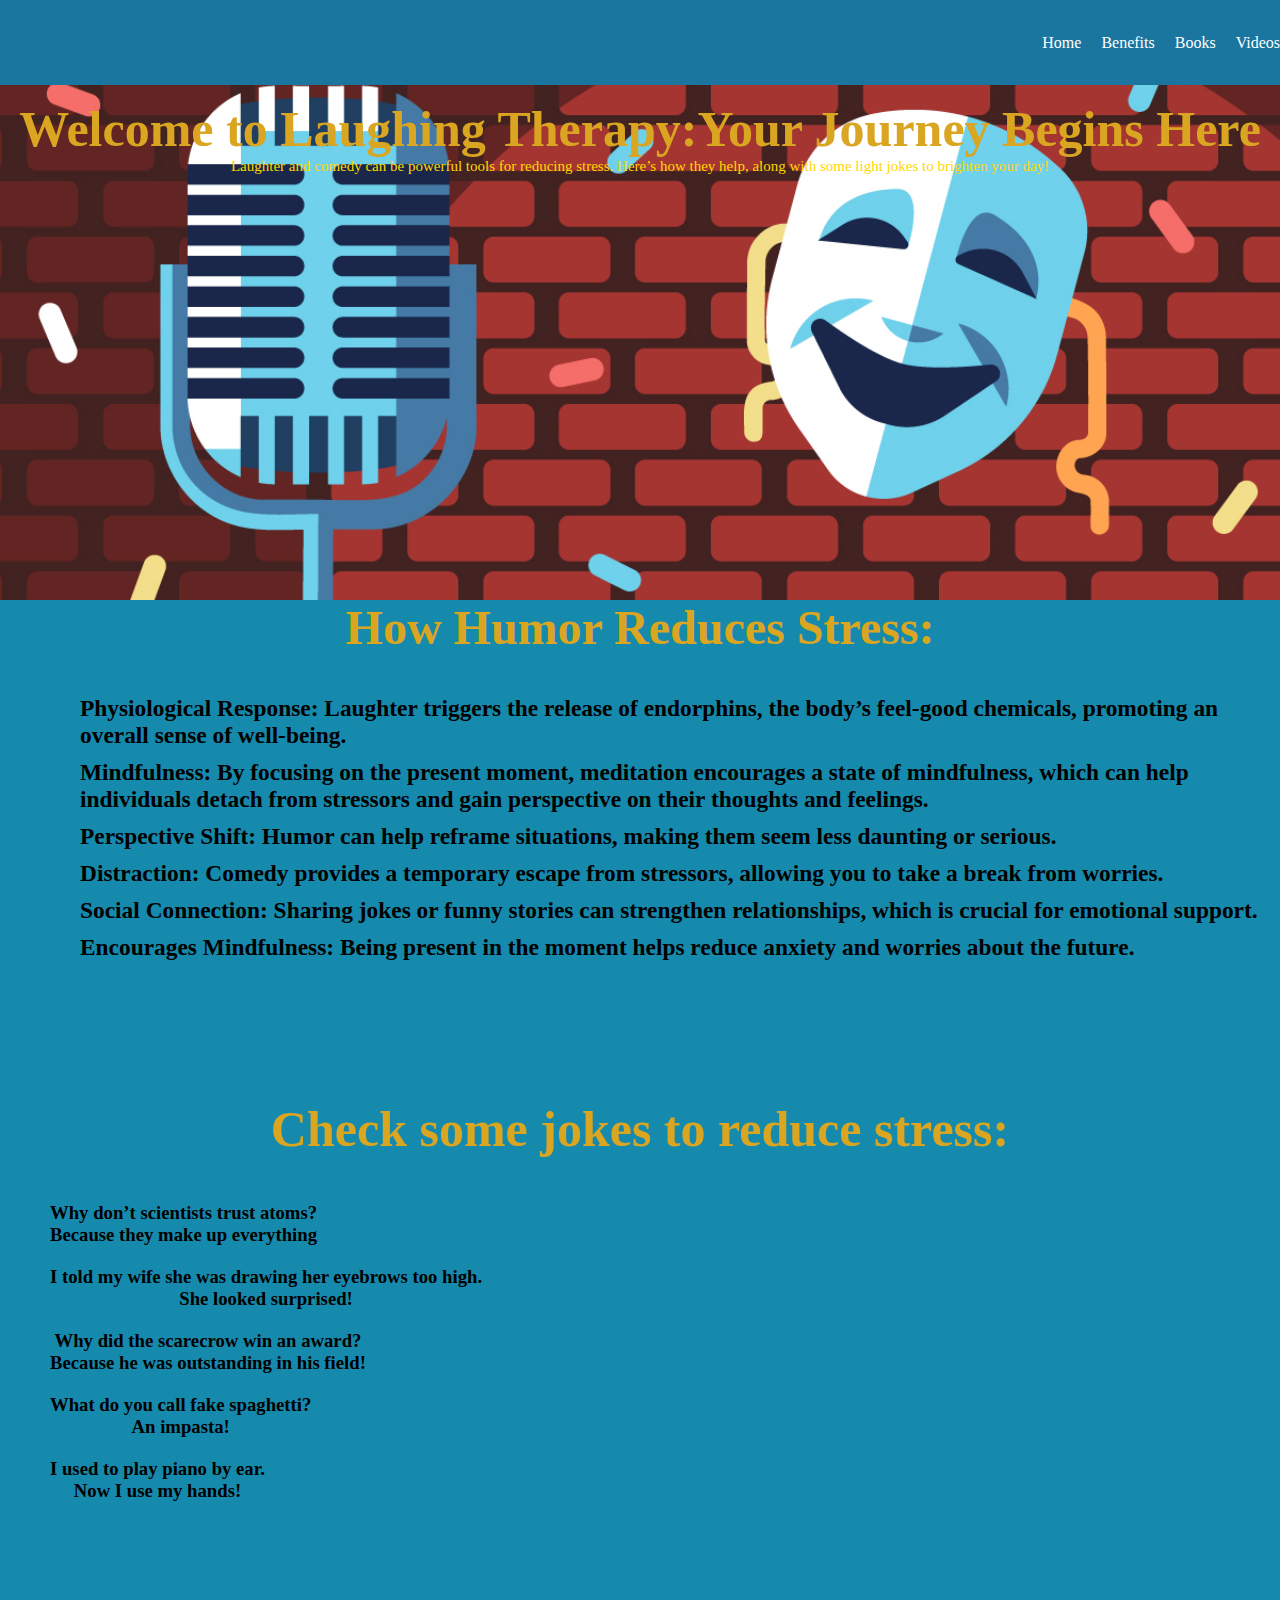
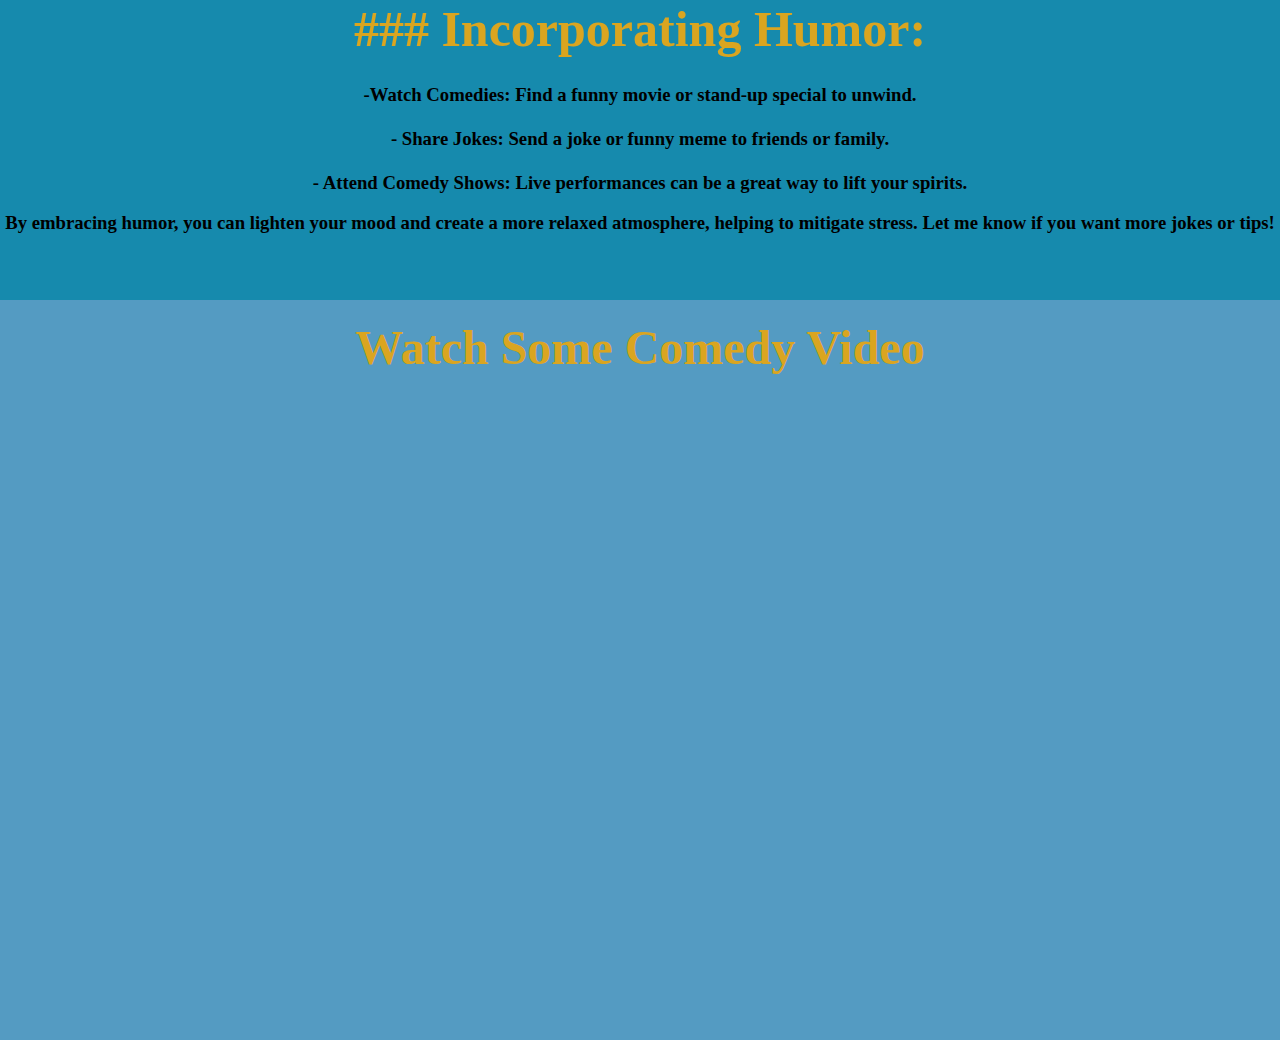
<file: comedy.html>
<!DOCTYPE html>
<html lang="en">
<head>
    <meta charset="UTF-8">
    <meta name="viewport" content="width=device-width, initial-scale=1.0">
    <link rel="stylesheet" href="style.css">
    <title>Document</title>
</head>
<body>
       <div class="comic">

          <div class="comic-header">
            <li>
                <a href="#" style="color:white">Home</a>
                <a href="#benefits" style="color:white">Benefits</a>
                <a href="#books" style="color:white">Books</a>
                <a href="#videos" style="color:white">Videos</a>
            </li>               
         </div>
         <div class="contentfit">
            <h1 class="contentfit-heading" style="color:goldenrod">Welcome to Laughing Therapy:Your Journey Begins Here</h1>
            <p class="contentfit-para">Laughter and comedy can be powerful tools for reducing stress. Here’s how they help, along with some light jokes to brighten your day!
                </p>
          </div>
          <div class="benefitsfit" id="benefits">
            <h1 style="color:goldenrod"><strong>How Humor Reduces Stress:
            </strong></h1>
      
        <div class="bfits">
            
            <ul class="btexts">
                <li class="yoga-text"><h3>Physiological Response: Laughter triggers the release of endorphins, the body’s feel-good chemicals, promoting an overall sense of well-being.
            </h3></li>  
                <li class="yoga-text"><h3> Mindfulness: By focusing on the present moment, meditation encourages a state of mindfulness, which can help individuals detach from stressors and gain perspective on their thoughts and feelings.
                </h3></li>
                <li class="yoga-text"><h3> Perspective Shift: Humor can help reframe situations, making them seem less daunting or serious.
                </h3></li>
                <li class="yoga-text"><h3> Distraction: Comedy provides a temporary escape from stressors, allowing you to take a break from worries.
                </h3></li>
                <li class="yoga-text"><h3> Social Connection: Sharing jokes or funny stories can strengthen relationships, which is crucial for emotional support.
                </h3></li>
                <li class="yoga-text"><h3><strong> Encourages Mindfulness:</strong> Being present in the moment helps reduce anxiety and worries about the future.
                </h3></li>
                
            </ul>           
      </div> 
          </div>
          <div class="jokes" id="jokes">
            <div class="jokesfit">
            <h1 style="color:goldenrod"><strong>Check some jokes to reduce stress:
            </strong></h1>
      
        <div class="bfit">
            
            <ul class="btext">
                <li class="yoga-text"><h3> Why don’t scientists trust atoms?<br>
                    Because they make up everything </h3></li>  
                <li class="yoga-text"><h3> I told my wife she was drawing her eyebrows too high.<br>
                    She looked surprised!
                </h3></li>
                <li class="yoga-text"><h3> Why did the scarecrow win an award?<br>
                    Because he was outstanding in his field!
                 
                </h3></li>
                <li class="yoga-text"><h3> What do you call fake spaghetti?<br>
                    An impasta!
                 
                 
                </h3></li>
                <li class="yoga-text"><h3>I used to play piano by ear.<br>
                    Now I use my hands!
                </ul>           
            </div> 
            </div>
              </div>
                   
          
          <div class= "humur" id="humur" style="background-color: #168aad;">
              <div class="humurfit">
              <h1 style="color:goldenrod"> <strong>### Incorporating Humor:</strong></h1><br>
          
              <h3><strong>-Watch Comedies: Find a funny movie or stand-up special to unwind.<br>
              <br>        
          
                  - Share Jokes: Send a joke or funny meme to friends or family.<br><br>
                  - Attend Comedy Shows: Live performances can be a great way to lift your spirits.<br> </strong></h3><br>
        
        <h3> <strong>By embracing humor, you can lighten your mood and create a more relaxed atmosphere, helping to mitigate stress. Let me know if you want more jokes or tips!</strong></h3>
    </div>
</div>
           
<div class="video-section" id="videos" style="background-color: #549bc2;">
    <h2 style="color:goldenrod">Watch Some Comedy Video</h2>
    <div class="videos-row">
        <iframe width="400" height="300" 
          src="https://www.youtube.com/embed/GxJMuSAYZrE?si=KVMWG_QsKJuYN1nl"
          title="YouTube video player" 
          frameborder="0"
          allow="accelerometer; autoplay; clipboard-write; encrypted-media; gyroscope; picture-in-picture; web-share" referrerpolicy="strict-origin-when-cross-origin"
          allowfullscreen></iframe>

        <iframe width="400" height="300" 
          src="https://www.youtube.com/embed/XW1LBrYmMKM?si=VgBI8PKS3Gs3ttPu" 
          title="YouTube video player" 
          frameborder="0"
          allow="accelerometer; autoplay; clipboard-write; encrypted-media; gyroscope; picture-in-picture; web-share" referrerpolicy="strict-origin-when-cross-origin" 
          allowfullscreen></iframe>
    </div>

    <div class="videos-row">
        <iframe width="400" height="300"
          src="https://www.youtube.com/embed/qkxuFKqJXWY?si=4Ocbohrzdomv15fc" 
          title="YouTube video player"
          frameborder="0"
          allow="accelerometer; autoplay; clipboard-write; encrypted-media; gyroscope; picture-in-picture; web-share" referrerpolicy="strict-origin-when-cross-origin" 
          allowfullscreen></iframe>

          <iframe width="400" height="300"
           src="https://www.youtube.com/embed/zEc3J5E7RFg?si=ZZvSS7d7gcUMK-Zz" 
           title="YouTube video player" 
           frameborder="0"
            allow="accelerometer; autoplay; clipboard-write; encrypted-media; gyroscope; picture-in-picture; web-share" referrerpolicy="strict-origin-when-cross-origin"
           allowfullscreen></iframe>

           <iframe width="400" height="300"
             src="https://www.youtube.com/embed/rBHpA9lXcS0?si=yQjcFGUrM0prQA8w"
             title="YouTube video player"
             frameborder="0" 
             allow="accelerometer; autoplay; clipboard-write; encrypted-media; gyroscope; picture-in-picture; web-share" referrerpolicy="strict-origin-when-cross-origin"
             allowfullscreen></iframe>
      </div>
 </div>


 

</div>



</body>
</html>
</file>
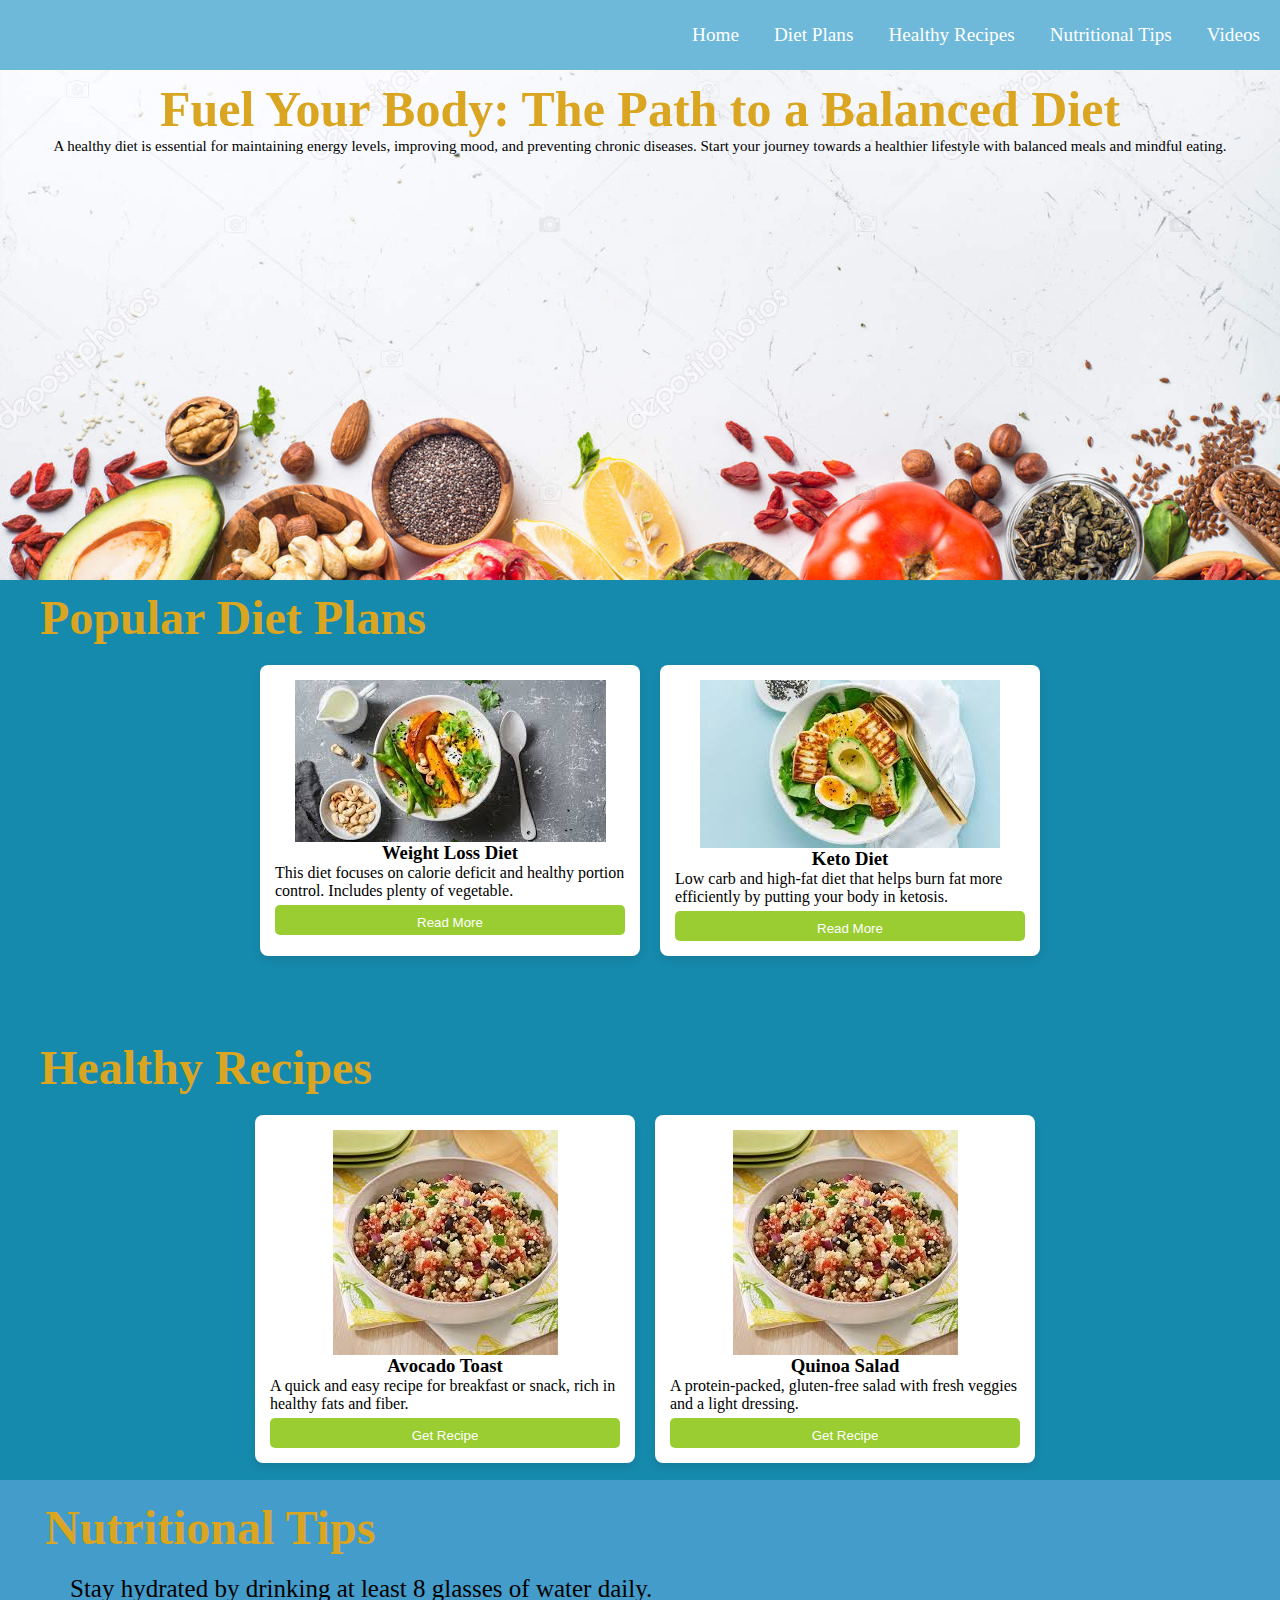
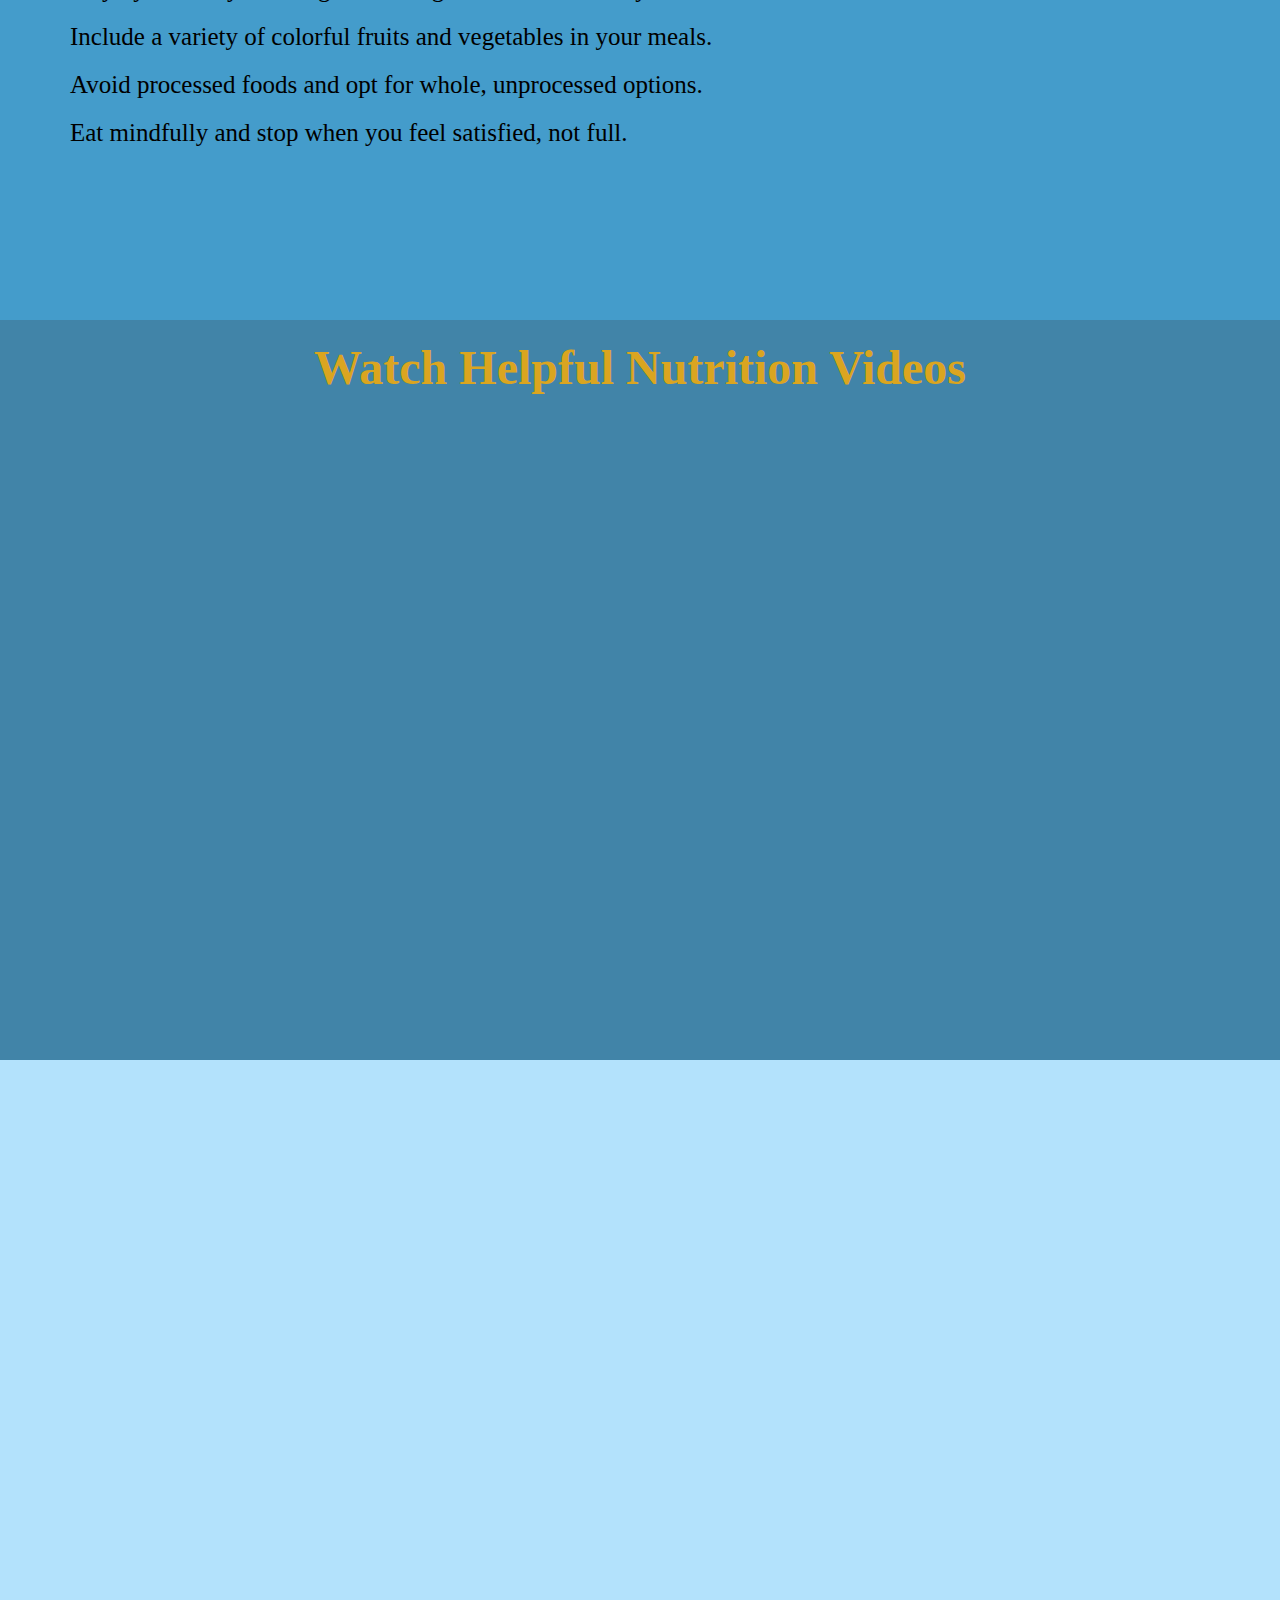
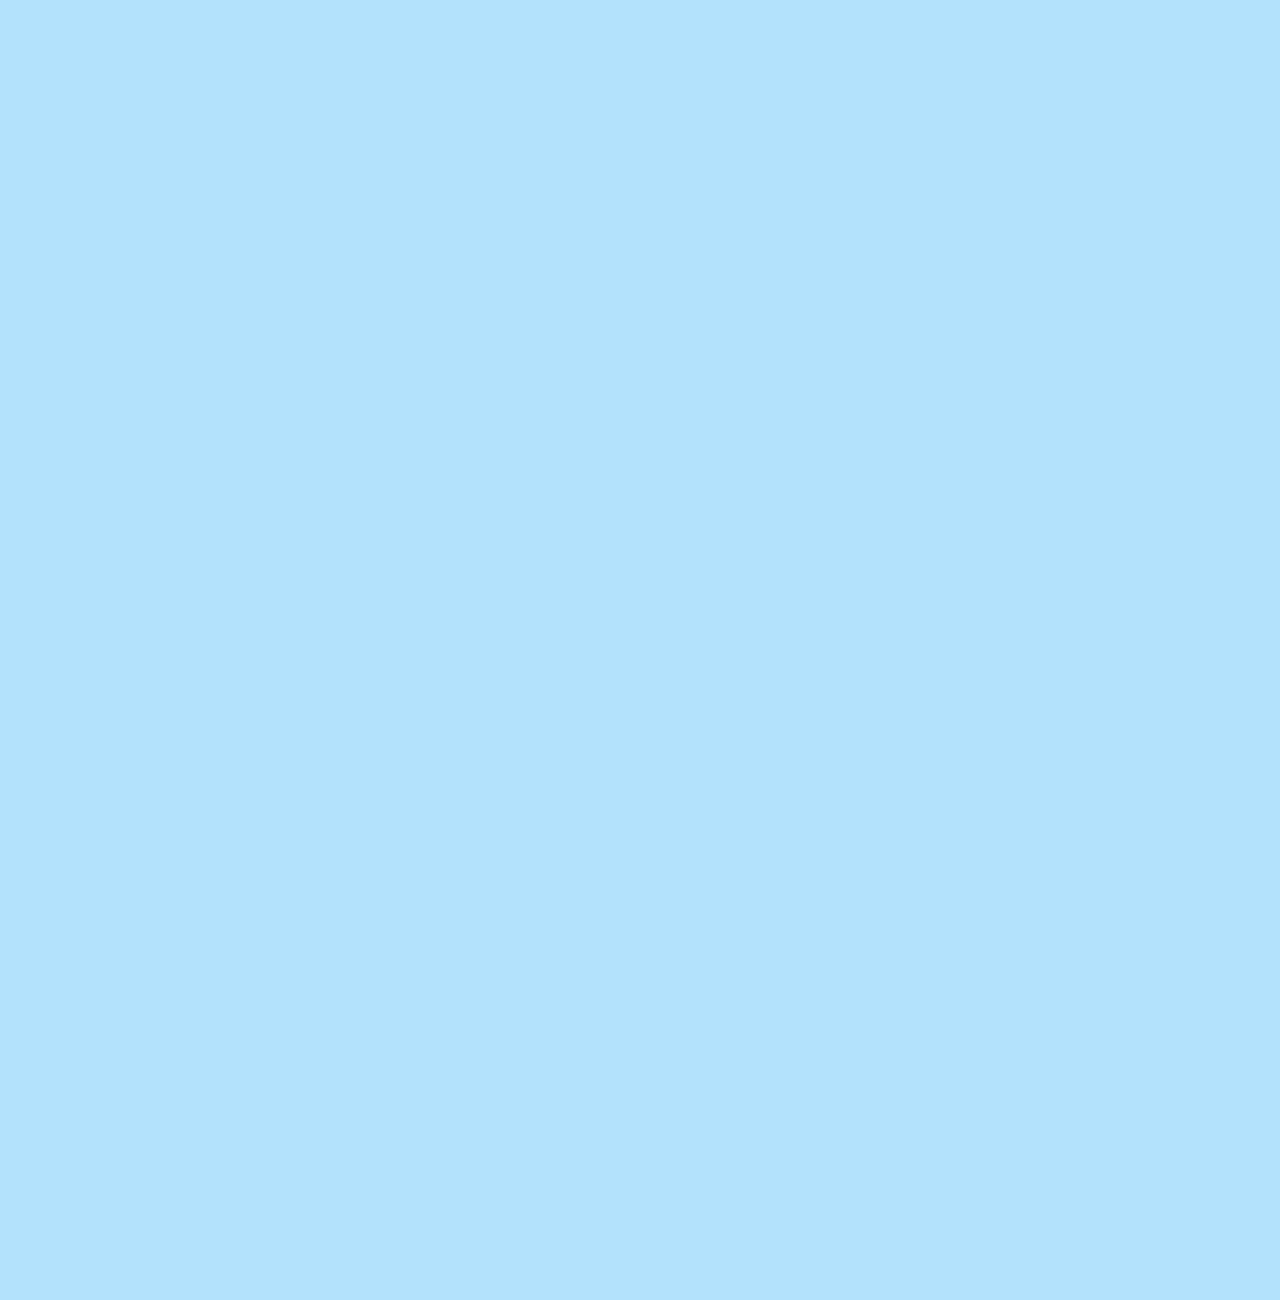
<file: diet.html>
<!DOCTYPE html>
<html lang="en">
<head>
    <meta charset="UTF-8">
    <meta name="viewport" content="width=device-width, initial-scale=1.0">
    <link rel="stylesheet" href="style.css">
    <title>Document</title>
</head>
<body>
       <div class="diet">
            <div class="diet-header">
                <li>
                    <a href="#" style="color: white;">Home</a>
                    <a href="#diet-plans" style="color: white;">Diet Plans</a>
                    <a href="#recipe-plans" style="color: white;">Healthy Recipes</a>
                    <a href="#tips" style="color: white;"> Nutritional Tips</a>
                    <a href="#videos" style="color: white;">Videos</a>
                </li> 
            </div>

            <div class="diet-content">
                <h1 class="dheading" style="color: goldenrod;">Fuel Your Body: The Path to a Balanced Diet</h1>
                <p class="dpara">A healthy diet is essential for maintaining energy levels, improving mood, and preventing chronic diseases. Start your journey towards a healthier lifestyle with balanced meals and mindful eating.</p>
            </div>
            
            <div class="diet-plans" id="diet-plans">
                <h1 style="color: goldenrod;"><strong>Popular Diet Plans</strong></h1>
                <div class="card-container">
                    <div class="card1">
                        <img src="diet1image.jpeg" class="card-image1" >
                        <h3 class="card-title1">Weight Loss Diet</h3>
                        <p class="card-info1">This diet focuses on calorie deficit and healthy portion control. Includes plenty of vegetable.
                        <a href="https://www.health.harvard.edu/topics/diet-and-weight-loss">
                             <button class="buttontag">Read More</button>
                        </a>
                        </p>                                              
                    </div>
                
                    <div class="card2">
                        <img src="diet2image.jpeg" class="card-image1">
                        <h3 class="card-title1">Keto Diet</h3>
                        <p class="card-info1">Low carb and high-fat diet that helps burn fat more efficiently by putting your body in ketosis.
                        <a href="https://www.webmd.com/diet/keto-diet-for-beginners"> <button class="buttontag">Read More</button></a>
                        </p>                       
                    </div>
                </div>               
            </div>
            
            <div class="recipe-plans" id="recipe-plans">
                <h1 style="color: goldenrod;"><strong>Healthy Recipes</strong></h1>
                <div class="recipe-list">
                    <div class="recipe-item">
                        <img src="quinoimage.jpeg" class="card-image" >
                        <h3 class="card-title">Avocado Toast</h3>
                        <p  class="card-info">A quick and easy recipe for breakfast or snack, rich in healthy fats and fiber.
                        <a href="https://cookieandkate.com/avocado-toast-recipe/"><button class="buttontag">Get Recipe</button></a>
                        
                        </p>
                        
                    </div>
                    <div class="recipe-item">
                        <img src="quinoimage.jpeg" class="card-image">
                        <h3 class="card-title">Quinoa Salad</h3>
                        <p class="card-info">A protein-packed, gluten-free salad with fresh veggies and a light dressing.
                        <a href="https://cookieandkate.com/best-quinoa-salad-recipe/"><button class="buttontag">Get Recipe</button></a>
                        </p>
                        
                    </div>                   
                </div>
            </div>

            <div class="tips" id="tips">
                <h1 style="color: goldenrod;"><strong>Nutritional Tips</strong></h1>
                <ul class="tip-list">
                    <li>Stay hydrated by drinking at least 8 glasses of water daily.</li>
                    <li>Include a variety of colorful fruits and vegetables in your meals.</li>
                    <li>Avoid processed foods and opt for whole, unprocessed options.</li>
                    <li>Eat mindfully and stop when you feel satisfied, not full.</li>
                </ul>
            </div>

            <div class="video-section" id="videos">
                <h2 style="color: goldenrod;">Watch Helpful Nutrition Videos</h2>
                <div class="videos-row">
                    <iframe width="400" height="300"
                       src="https://www.youtube.com/embed/81G22t2UHxA?si=lNSVYHwFdzOfPfi1" 
                       title="YouTube video player" 
                       frameborder="0"
                       allow="accelerometer; autoplay; clipboard-write; encrypted-media; gyroscope; picture-in-picture; web-share" referrerpolicy="strict-origin-when-cross-origin"
                       allowfullscreen></iframe>

                     <iframe width="400" height="300" 
                       src="https://www.youtube.com/embed/_sZkqnW71Jg?si=PPJDAu8O4z-NJvzH"
                       title="YouTube video player"
                       frameborder="0" 
                       allow="accelerometer; autoplay; clipboard-write; encrypted-media; gyroscope; picture-in-picture; web-share" referrerpolicy="strict-origin-when-cross-origin" 
                       allowfullscreen></iframe>
                  </div>
    
                <div class="videos-row">
                    <iframe width="400" height="300"
                          src="https://www.youtube.com/embed/fIQXWTt57WQ?si=tgFbCapS-RZeC_xD" 
                          title="YouTube video player" 
                          frameborder="0"
                          allow="accelerometer; autoplay; clipboard-write; encrypted-media; gyroscope; picture-in-picture; web-share" referrerpolicy="strict-origin-when-cross-origin"
                          allowfullscreen></iframe>

                     <iframe width="400" height="300" 
                           src="https://www.youtube.com/embed/rkj7w-aVQwo?si=ZCMK731vLadI5yUM"
                           title="YouTube video player"
                           frameborder="0" 
                           allow="accelerometer; autoplay; clipboard-write; encrypted-media; gyroscope; picture-in-picture; web-share" referrerpolicy="strict-origin-when-cross-origin"
                           allowfullscreen></iframe>

                     <iframe width="400" height="300"
                            src="https://www.youtube.com/embed/wMBAgHEHnH8?si=B23faMA5tx7-GW1_" 
                            title="YouTube video player"
                            frameborder="0"
                            allow="accelerometer; autoplay; clipboard-write; encrypted-media; gyroscope; picture-in-picture; web-share" referrerpolicy="strict-origin-when-cross-origin" 
                            allowfullscreen></iframe>
                       </div>
                </div>
        




       </div>

</body>
</html>
</file>
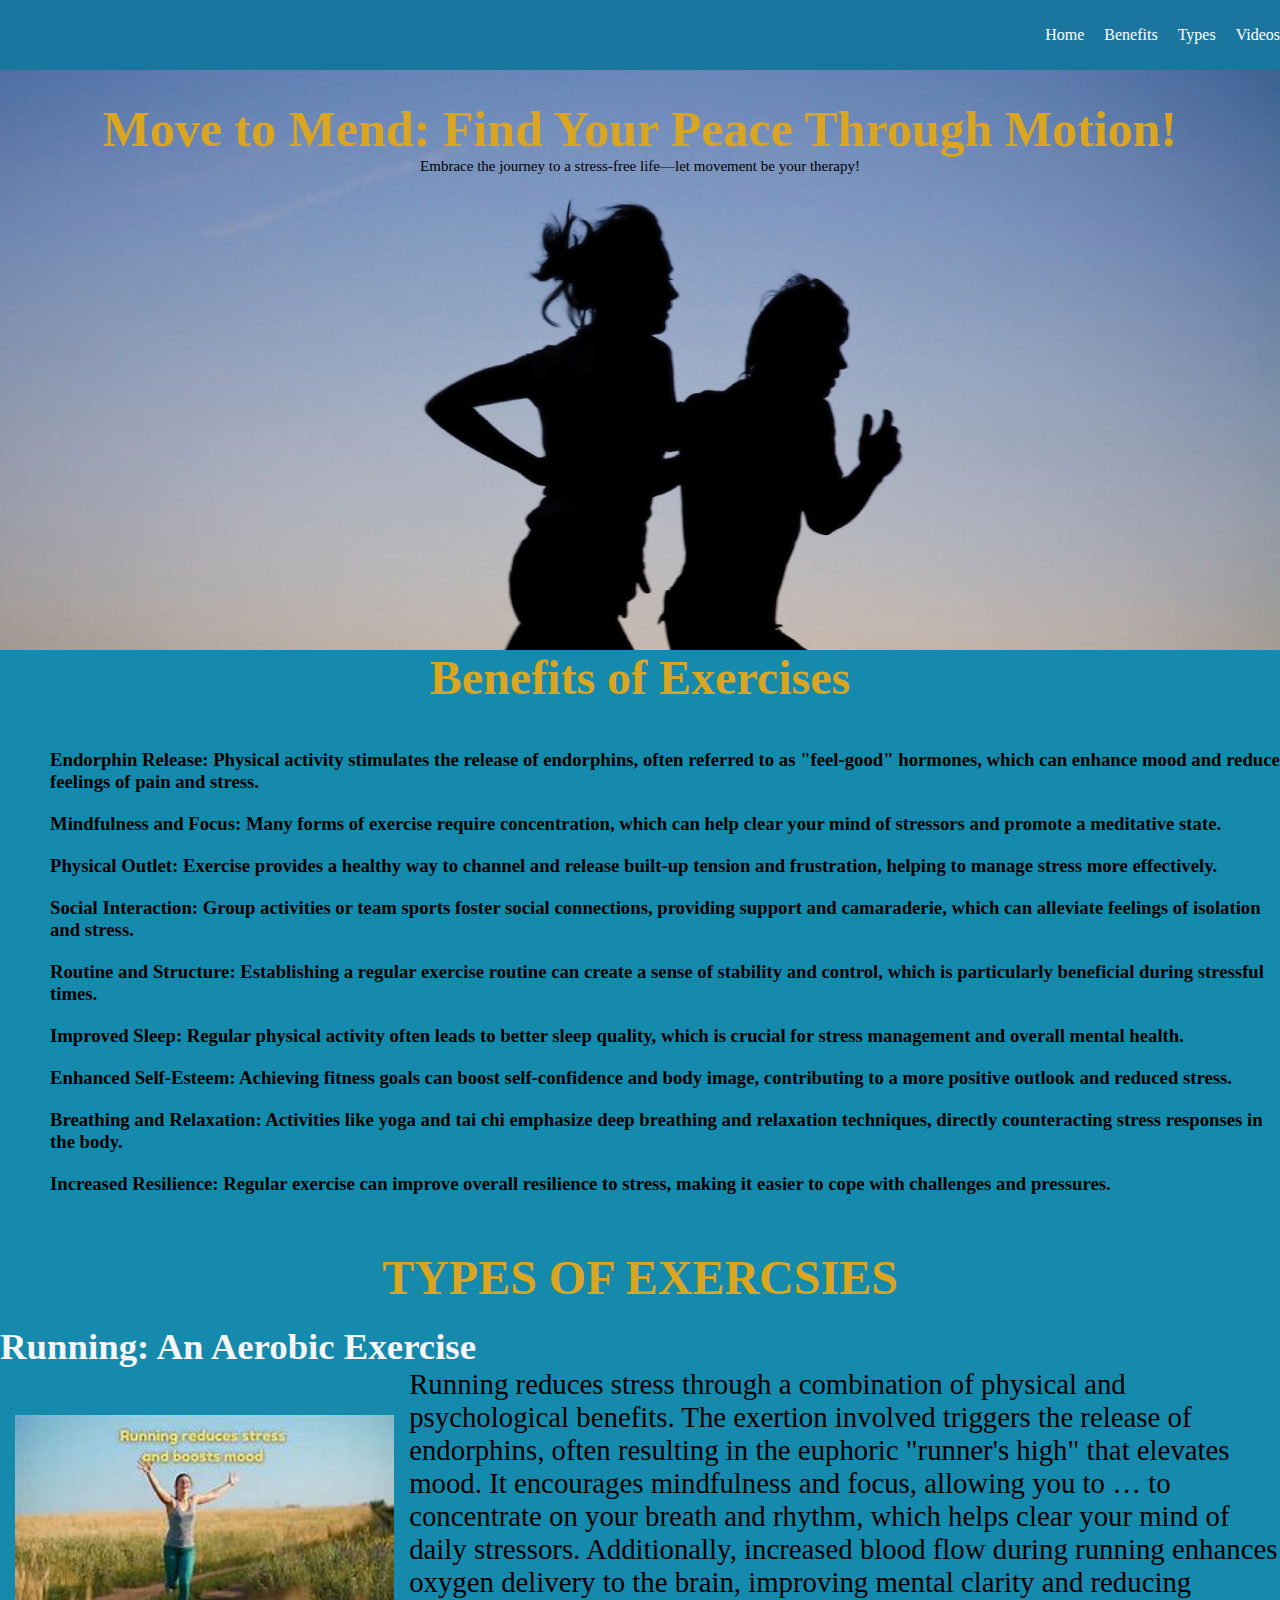
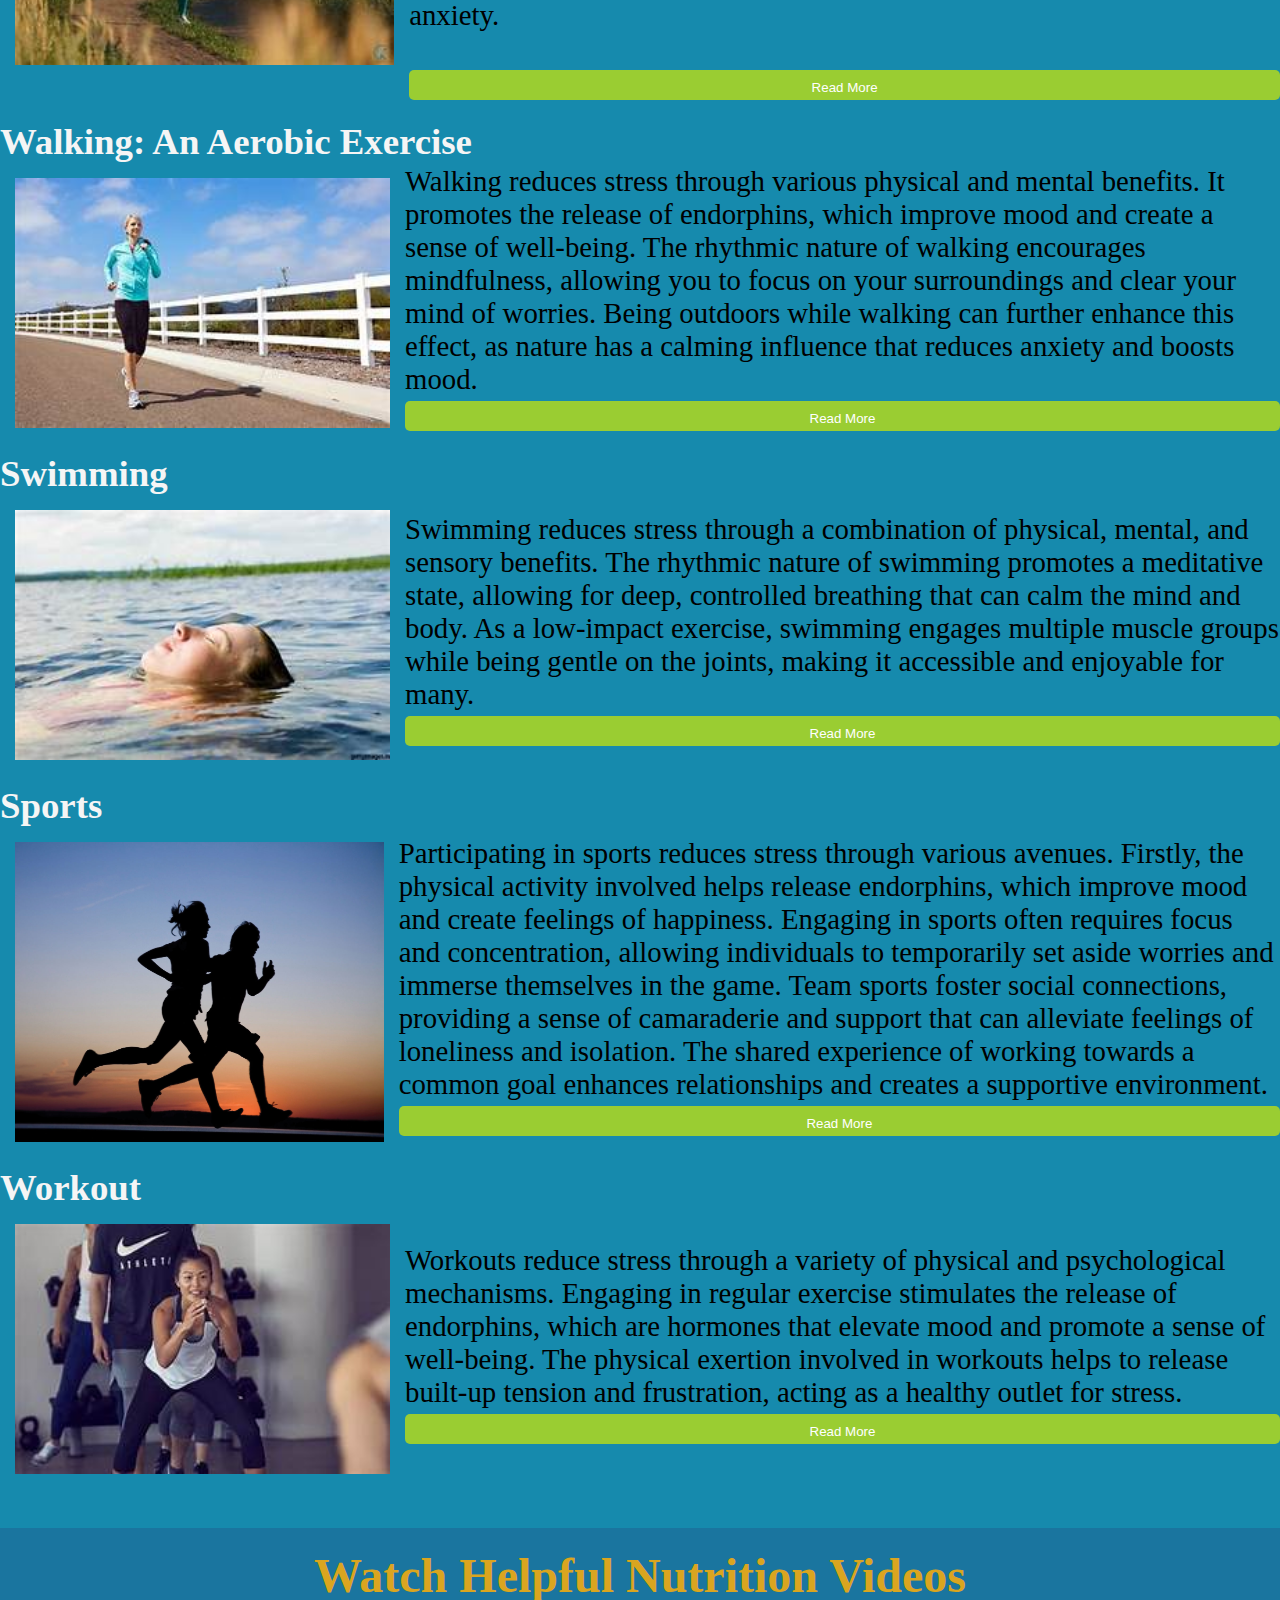
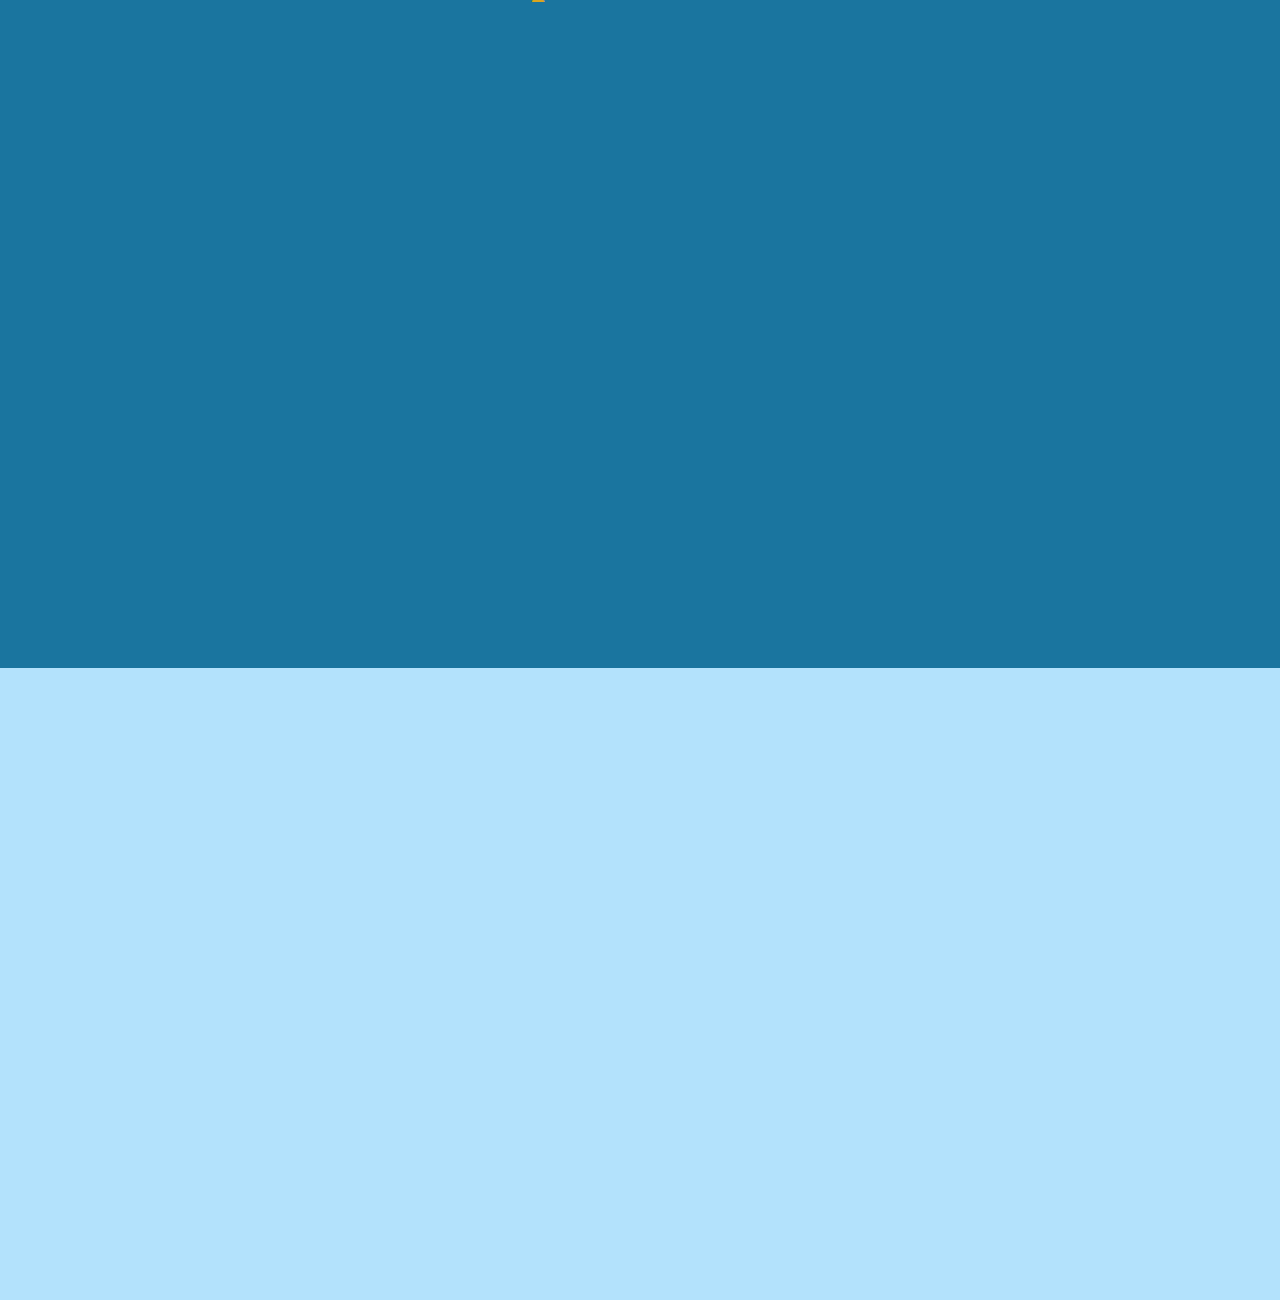
<file: exercise.html>
<!DOCTYPE html>
<html lang="en">
<head>
    <meta charset="UTF-8">
    <meta name="viewport" content="width=device-width, initial-scale=1.0">
    <link rel="stylesheet" href="style.css">
    <title>Document</title>
</head>
<body>
       <div class="exercise">

          <div class="exercise-header">
            <li>
                <a href="#home" style="color: white;">Home</a>
                <a href="#benefits" style="color: white;">Benefits</a>
                <a href="#type" style="color: white;">Types</a>
                <a href="#videos" style="color: white;">Videos</a>
            </li>               
         </div>
         
         <div class="contentex">
            <h1 class="contentex-heading" style="color: goldenrod;">Move to Mend: Find Your Peace Through Motion!</h1>
            <p class="contentex-para" style="color: black;">Embrace the journey to a stress-free life—let movement be your therapy!</p>
          </div>

            <div class="benefits" id="benefits" style="background-color: #168aad;">
                  <h1 style="color: goldenrod;"><strong>Benefits of Exercises</strong></h1>
            
              <div class="bfit">
                  
                  <ul class="btext" style="font-size: 1rem;">
                      <li class="yoga-text"><h3>Endorphin Release: Physical activity stimulates the release of endorphins, often referred to as "feel-good" hormones, which can enhance mood and reduce feelings of pain and stress.
              </h3></li>  
                      <li class="yoga-text"><h3>Mindfulness and Focus: Many forms of exercise require concentration, which can help clear your mind of stressors and promote a meditative state.

                      </h3></li>
                      <li class="yoga-text"><h3>Physical Outlet: Exercise provides a healthy way to channel and release built-up tension and frustration, helping to manage stress more effectively.</h3></li>
                      <li class="yoga-text"><h3>Social Interaction: Group activities or team sports foster social connections, providing support and camaraderie, which can alleviate feelings of isolation and stress. </h3></li>
                      <li class="yoga-text"><h3>Routine and Structure: Establishing a regular exercise routine can create a sense of stability and control, which is particularly beneficial during stressful times.</h3></li>
                      <li class="yoga-text"><h3>Improved Sleep: Regular physical activity often leads to better sleep quality, which is crucial for stress management and overall mental health.
                      </h3></li>
                      <li class="yoga-text"><h3>Enhanced Self-Esteem: Achieving fitness goals can boost self-confidence and body image, contributing to a more positive outlook and reduced stress.</h3></li>
                      <li class="yoga-text"><h3>Breathing and Relaxation: Activities like yoga and tai chi emphasize deep breathing and relaxation techniques, directly counteracting stress responses in the body.</h3></li>
                      <li class="yoga-text"><h3>Increased Resilience: Regular exercise can improve overall resilience to stress, making it easier to cope with challenges and pressures. </h3></li>
                  </ul>           
            </div> 
          </div>

          <!-- Types SECTION -->
           <div class="types-section" id="types">              
              <h1 style="color: goldenrod;">TYPES OF EXERCSIES</h1> 

              <div class="Running">       
                <h2 style="color:whitesmoke;">Running: An Aerobic Exercise</h2>  
                <div class="imgpara-content1">
                  <div class="type-img1">
                    <img src="running.jpeg" height="250" >
                  </div>                  
                   <p >
                     Running reduces stress through a combination of physical and psychological benefits. The exertion involved triggers the release of endorphins, often resulting in the euphoric "runner's high" that elevates mood. It encourages mindfulness and focus, allowing you to … to concentrate on your breath and rhythm, which helps clear your mind of daily stressors. Additionally, increased blood flow during running enhances oxygen delivery to the brain, improving mental clarity and reducing anxiety.
                     <br>
                     <a
                     href="https://r.search.yahoo.com/_ylt=Awr1QjZUgRJnCQIAJ3m7HAx.;_ylu=Y29sbwNzZzMEcG9zAzEEdnRpZAMEc2VjA3Ny/RV=2/RE=1730475605/RO=10/RU=https%3a%2f%2fwww.webmd.com%2ffitness-exercise%2fhow-running-affects-mental-health/RK=2/RS=iqYZTnviI85RfTrpVaJWhsBlVhg-"
                     > <br> <button class="buttontag">Read More</button></a> 
                     </p>                                         
                   </div>           
              </div>
  
               <div class="walking">
                  <h2 style="color:whitesmoke;">Walking: An Aerobic Exercise</h2>  
                  <div class="imgpara-content2">
                    <div class="type-img2">
                      <img src="walking.jpeg" height="250" >
                    </div>                   
                     <p >
                       Walking reduces stress through various physical and mental benefits. It promotes the release of endorphins, which improve mood and create a sense of well-being. The rhythmic nature of walking encourages mindfulness, allowing you to focus on your surroundings and clear your mind of worries. Being outdoors while walking can further enhance this effect, as nature has a calming influence that reduces anxiety and boosts mood.
                       <br>
                       <a
                       href="https://r.search.yahoo.com/_ylt=AwrKDzV2dQ5nCwIAM_a7HAx.;_ylu=Y29sbwNzZzMEcG9zAzEEdnRpZAMEc2VjA3Ny/RV=2/RE=1730210423/RO=10/RU=https%3a%2f%2fwww.verywellfit.com%2fdownward-facing-dog-adho-mukha-svanasana-3567072/RK=2/RS=0gwrFW8f56KhRTw3GJLC90Slbx8-"
                       ><button class="buttontag">Read More</button></a>
                       </p>                              
                  </div>    
               </div>
  
                <div class="Swimming">
                  <h2 style="color:whitesmoke;">Swimming</h2>  
                  <div class="imgpara-content3">
                    <div class="type-img3">
                      <img src="swimming.jpeg" height="250" >
                    </div>                     
                      <p > Swimming reduces stress through a combination of physical, mental, and sensory benefits. The rhythmic nature of swimming promotes a meditative state, allowing for deep, controlled breathing that can calm the mind and body. As a low-impact exercise, swimming engages multiple muscle groups while being gentle on the joints, making it accessible and enjoyable for many.
                      <br>
                      <a
                      href="https://r.search.yahoo.com/_ylt=AwrKBxsggxJnLQIAQaC7HAx.;_ylu=Y29sbwNzZzMEcG9zAzEEdnRpZAMEc2VjA3Ny/RV=2/RE=1730476064/RO=10/RU=https%3a%2f%2fpsychcentral.com%2fdepression%2fhow-swimming-reduces-depression/RK=2/RS=0mx9DZBgSlc3xdwnE4y5Ij3Ceu8-"
                      ><button class="buttontag">Read More</button></a>
                      </p>                    
                  </div>    
                </div>
  
                <div class="Sports">
                  <h2 style="color:whitesmoke;">Sports</h2>  
                    <div class="imgpara-content4">
                      <div class="type-img4">
                        <img src="exercises.jpg" height="300" >
                      </div>                       
                        <p>Participating in sports reduces stress through various avenues. Firstly, the physical activity involved helps release endorphins, which improve mood and create feelings of happiness. Engaging in sports often requires focus and concentration, allowing individuals to temporarily set aside worries and immerse themselves in the game.  
                          Team sports foster social connections, providing a sense of camaraderie and support that can alleviate feelings of loneliness and isolation. The shared experience of working towards a common goal enhances relationships and creates a supportive environment.
                          <br>
                          <a
                           href="https://r.search.yahoo.com/_ylt=Awr1SnBrhBJn9gEA7y67HAx.;_ylu=Y29sbwNzZzMEcG9zAzEEdnRpZAMEc2VjA3Nj/RV=2/RE=1730476396/RO=10/RU=https%3a%2f%2fwww.webmd.com%2fmental-health%2fbenefits-of-sports-for-mental-health%23%3a~%3atext%3dSports%2520help%2520you%2520manage%2520stress.%2520Exercise%2520causes%2520your%2cthe%2520levels%2520of%2520stress%2520hormones%252C%2520cortisol%2520and%2520adrenaline./RK=2/RS=sDEdSkeqbsirHMpM8a0NNwSMbFU-""
                           ><button class="buttontag">Read More</button></a>                        
                         </p>                       
                    </div>    
                  </div>
                       
                  <div class="Workout">
                     <h2 style="color: whitesmoke;">Workout</h2>  
                      <div class="imgpara-content5">
                         <div class="type-img5">
                            <img src="workout.jpeg" height="250" >
                          </div>
                          <p >Workouts reduce stress through a variety of physical and psychological mechanisms. Engaging in regular exercise stimulates the release of endorphins, which are hormones that elevate mood and promote a sense of well-being. The physical exertion involved in workouts helps to release built-up tension and frustration, acting as a healthy outlet for stress. 
                            <br>  
                            <a href="https://r.search.yahoo.com/_ylt=Awrx.vYlhhJnBgIAD327HAx.;_ylu=Y29sbwNzZzMEcG9zAzEEdnRpZAMEc2VjA3Ny/RV=2/RE=1730476838/RO=10/RU=https%3a%2f%2fwww.medicalnewstoday.com%2farticles%2fhow-does-exercise-reduce-stress/RK=2/RS=jCK2Hs_0lYGqlXoM0g4iYuWdwjI-"
                            ><button class="buttontag">Read More</button></a>                                 
                            </p>                        
                      </div>    
                  </div>
            </div>

            <div class="video-section" id="videos" style="background-color: #1a759f;">
              <h2 style="color: goldenrod;">Watch Helpful Nutrition Videos</h2>
              <div class="videos-row">
                  <iframe width="400" height="300" 
                  src="https://www.youtube.com/embed/EQdYwKsAYBc?si=eovpyQtyTnYm7ImB"
                  title="YouTube video player" 
                  frameborder="0" 
                  allow="accelerometer; autoplay; clipboard-write; encrypted-media; gyroscope; picture-in-picture; web-share" referrerpolicy="strict-origin-when-cross-origin" 
                  allowfullscreen></iframe>

                  <iframe width="400" height="300" 
                  src="https://www.youtube.com/embed/xyQY8a-ng6g?si=xSdgxVbLIEaVwkGt" title="YouTube video player" 
                  frameborder="0"
                   allow="accelerometer; autoplay; clipboard-write; encrypted-media; gyroscope; picture-in-picture; web-share" referrerpolicy="strict-origin-when-cross-origin" 
                   allowfullscreen></iframe>
                </div>

                <div class="videos-row">
                  <iframe width="400" height="300" 
                  src="https://www.youtube.com/embed/5CqmxaFQL4M?si=1OFS_sQp1LBCRFM9" title="YouTube video player" 
                  frameborder="0" 
                  allow="accelerometer; autoplay; clipboard-write; encrypted-media; gyroscope; picture-in-picture; web-share" referrerpolicy="strict-origin-when-cross-origin"
                   allowfullscreen></iframe>

                   <iframe width="400" height="300" 
                   src="https://www.youtube.com/embed/EQdYwKsAYBc?si=JMjqd1LpbOXFI2Yw" title="YouTube video player"
                    frameborder="0" 
                    allow="accelerometer; autoplay; clipboard-write; encrypted-media; gyroscope; picture-in-picture; web-share" referrerpolicy="strict-origin-when-cross-origin" 
                    allowfullscreen></iframe>
                    </div>
                  
                    <iframe width="400" height="300" 
                    src="https://www.youtube.com/embed/EQdYwKsAYBc?si=JMjqd1LpbOXFI2Yw" title="YouTube video player"
                     frameborder="0" 
                     allow="accelerometer; autoplay; clipboard-write; encrypted-media; gyroscope; picture-in-picture; web-share" referrerpolicy="strict-origin-when-cross-origin" 
                     allowfullscreen></iframe>
                     </div>



             </div>
</body>         
</html>
</file>
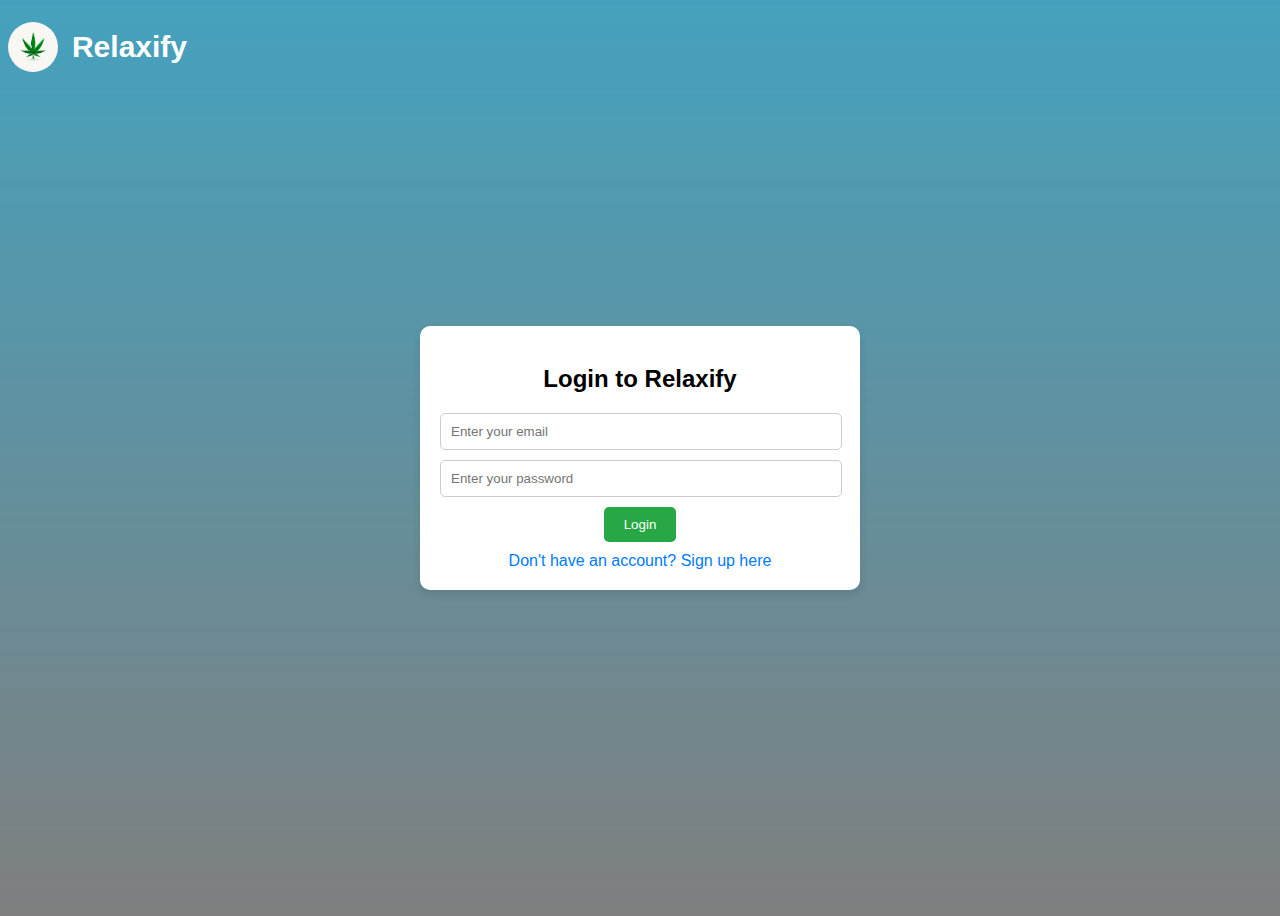
<file: login.html>
<!DOCTYPE html>
<html lang="en">
<head>
    <meta charset="UTF-8">
    <meta name="viewport" content="width=device-width, initial-scale=1.0">
    
    <title>Login</title>
    <style>
        body {
            font-family: Arial, sans-serif;
            display: flex;
            flex-direction: column;
            justify-content: center;
            align-items: center;
            height: 100vh;
            background: linear-gradient(rgba(22, 138, 173, 0.8), rgba(0, 0, 0, 0.5))
        }
        header {
            position: absolute;
            top: 0;
            width: 100%;
            padding: 20px;
            text-align:left;
            padding-left: 35px;
            padding-top: 10px;
        }
        header img {
            width: 50px;
            height: 50px;
            border-radius: 50%;
            vertical-align: middle;
        }
        header h1 {
            display: inline-block;
            color: white;
            margin-left: 10px;
            font-size: 30px;
            vertical-align: middle;
        }
        .container {
            background-color: white;
            padding: 20px;
            border-radius: 10px;
            box-shadow: 0px 4px 10px rgba(0, 0, 0, 0.1);
            text-align: center;
            width:400px;
        }
        h2 {
            margin-bottom: 20px;
        }
        input {
            display: block;
            margin: 10px 0;
            padding: 10px;
            width: 95%;
            border-radius: 5px;
            border: 1px solid #ccc;
        }
        button {
            padding: 10px 20px;
            background-color: #28a745;
            color: white;
            border: none;
            border-radius: 5px;
            cursor: pointer;
        }
        a {
            margin-top: 10px;
            display: inline-block;
            color: #007bff;
            text-decoration: none;
        }
        a:hover {
            text-decoration: underline;
        }
    </style>
</head>
<body>
    <header>
        <img src="logo.png" alt="Site Logo">
        <h1>Relaxify</h1>
    </header>

    <div class="container">
        <h2>Login to Relaxify</h2>
        <form id="loginForm">
            <input type="email" id="email" placeholder="Enter your email" required>
            <input type="password" id="password" placeholder="Enter your password" required>
            <button type="submit">Login</button>
        </form>
        <a href="signup.html">Don't have an account? Sign up here</a>
    </div>

    <script>
        document.getElementById('loginForm').addEventListener('submit', function(event) {
            event.preventDefault();

            const email = document.getElementById('email').value;
            const password = document.getElementById('password').value;

            // Retrieve stored credentials from localStorage
            const storedEmail = localStorage.getItem('userEmail');
            const storedPassword = localStorage.getItem('userPassword');

            // Check if credentials match
            if (email === storedEmail && password === storedPassword) {
                // If they match, login and redirect to index.html
                localStorage.setItem('isLoggedIn', true);
                window.location.href = 'index.html';
            } else {
                alert('Invalid credentials, please try again.');
            }
        });
    </script>
</body>
</html>
</file>
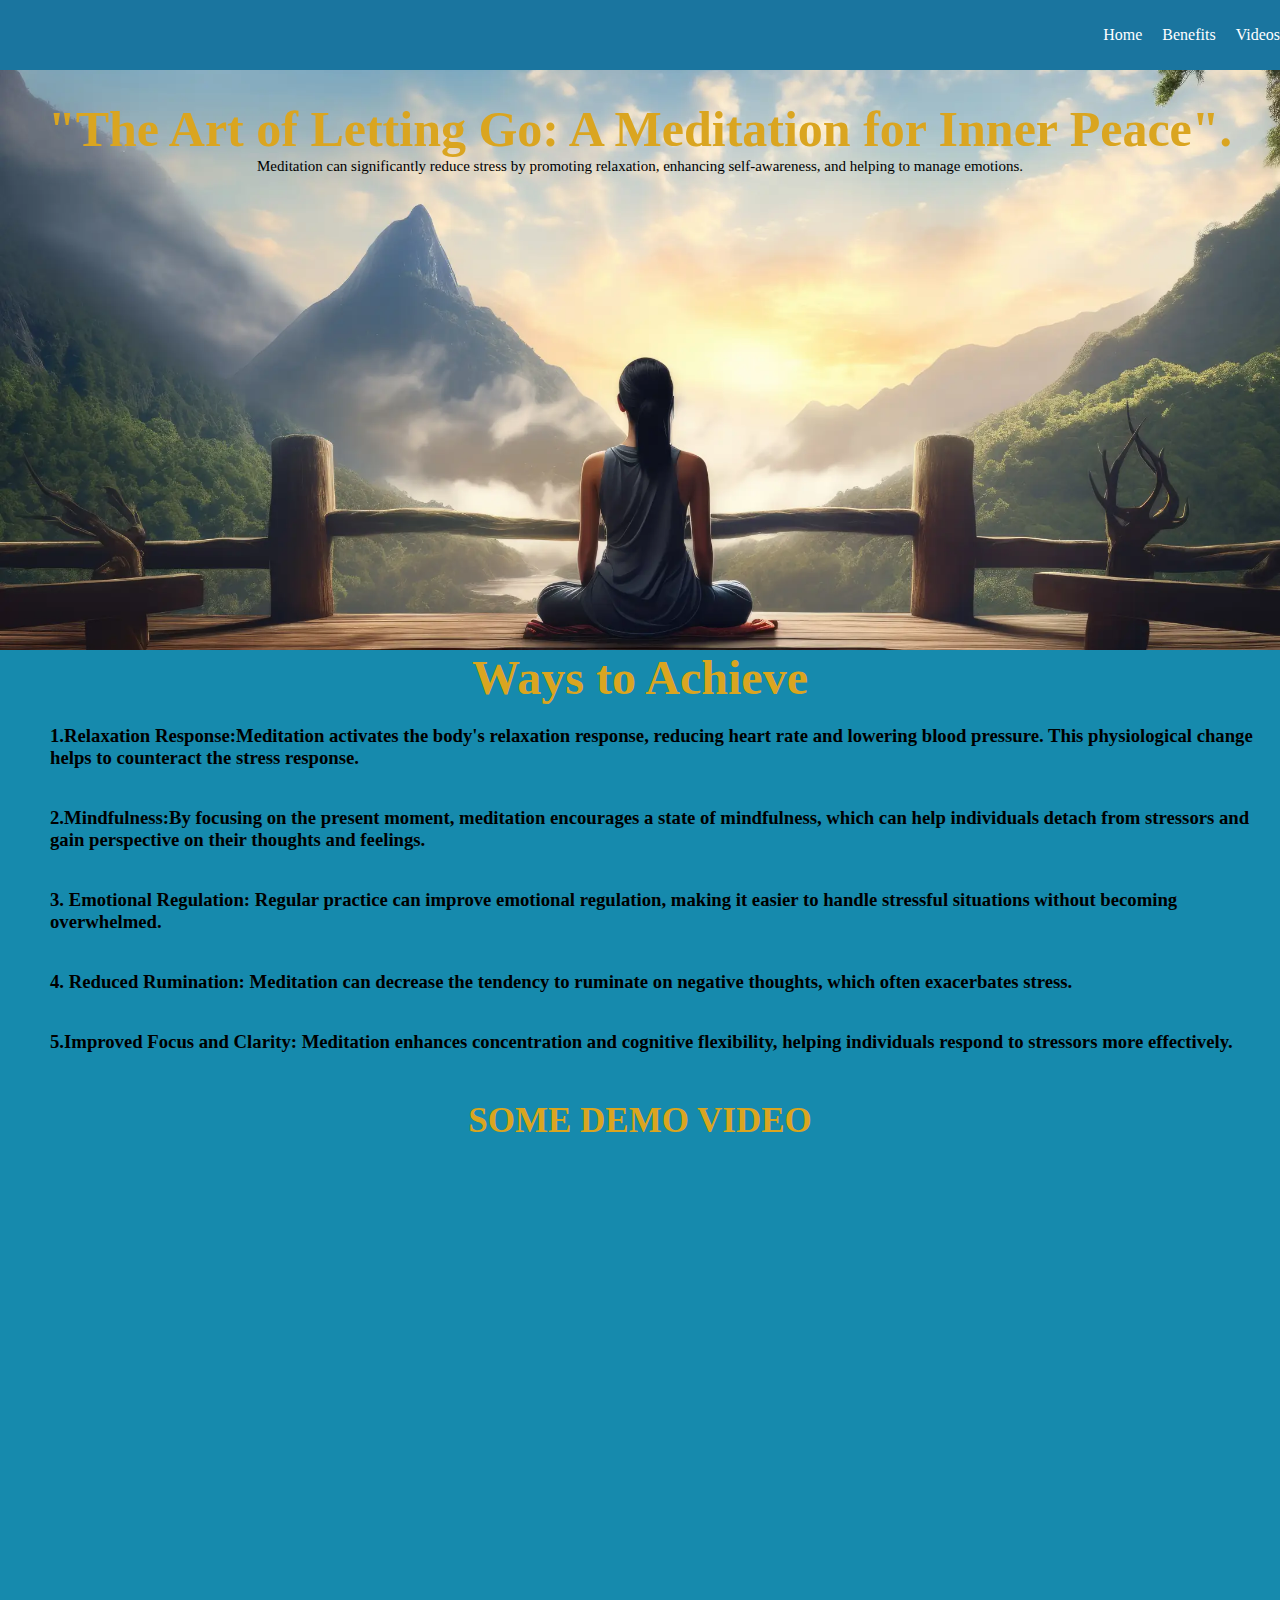
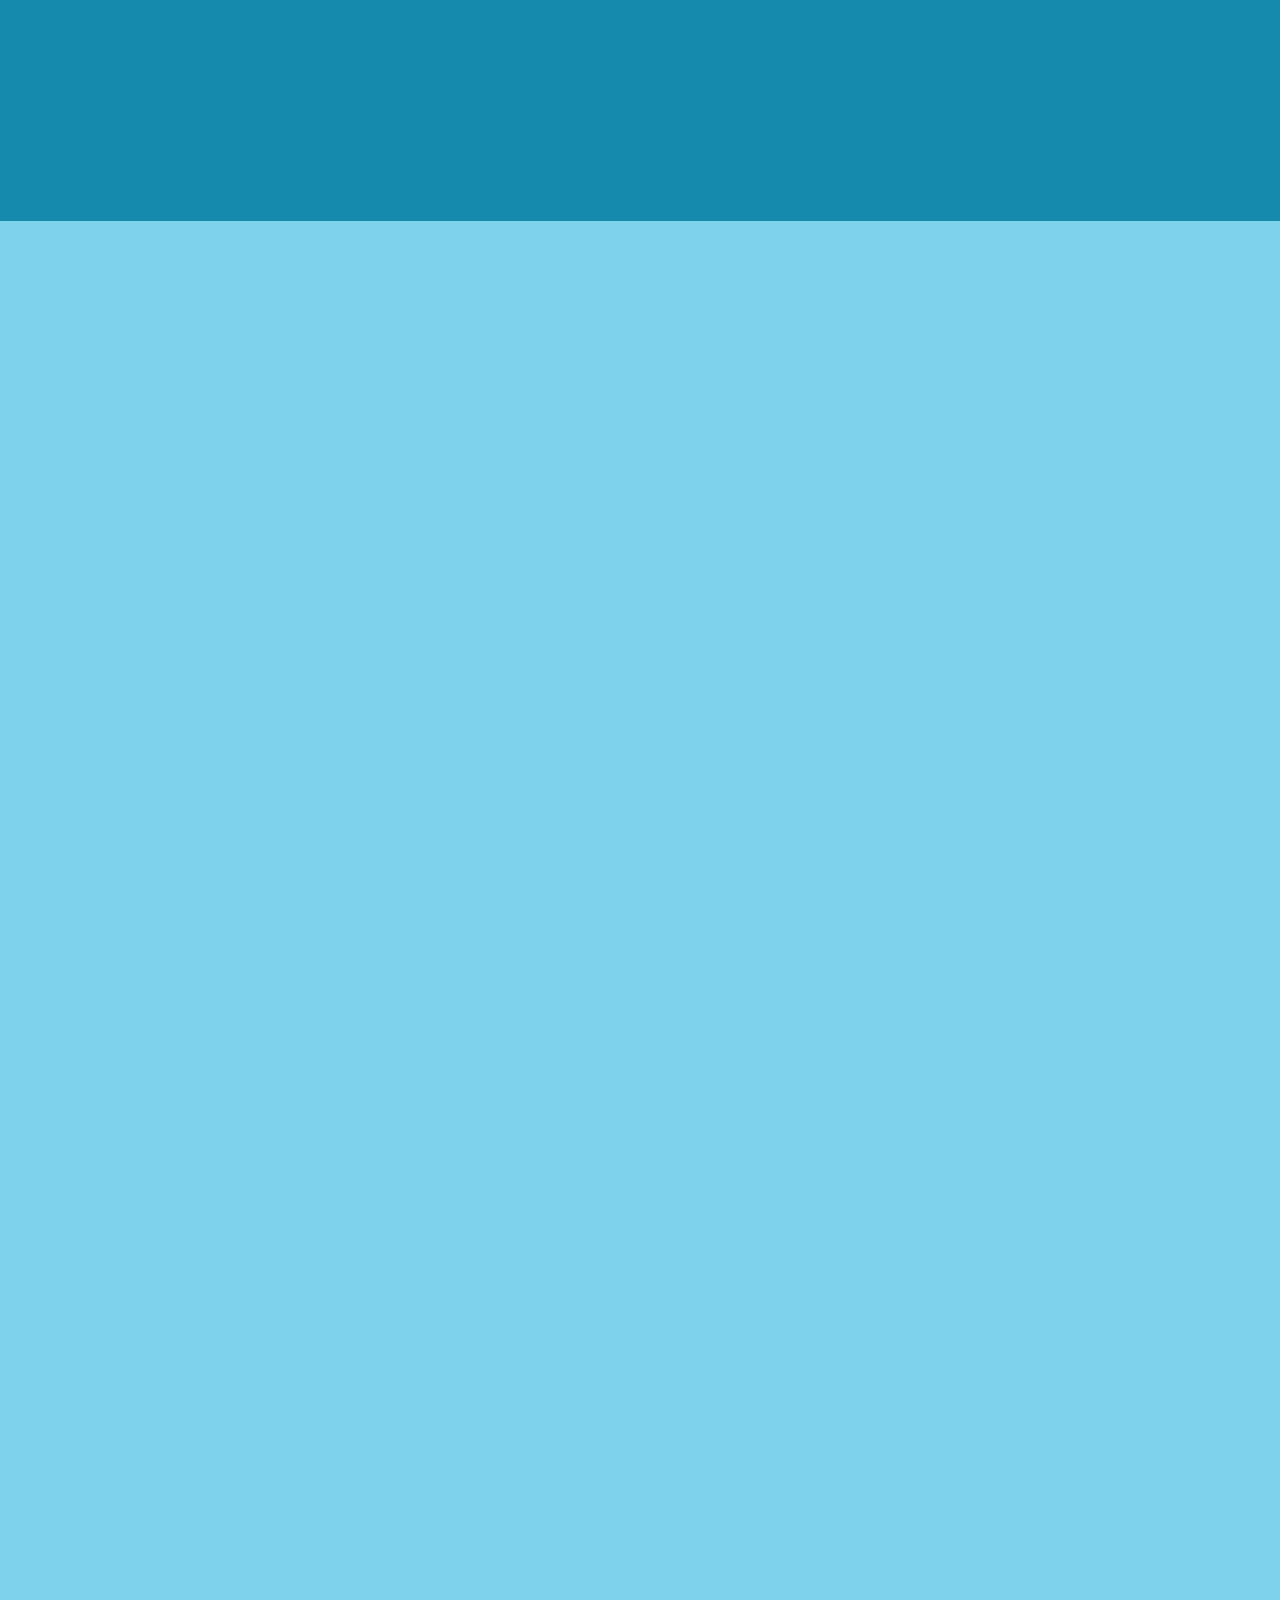
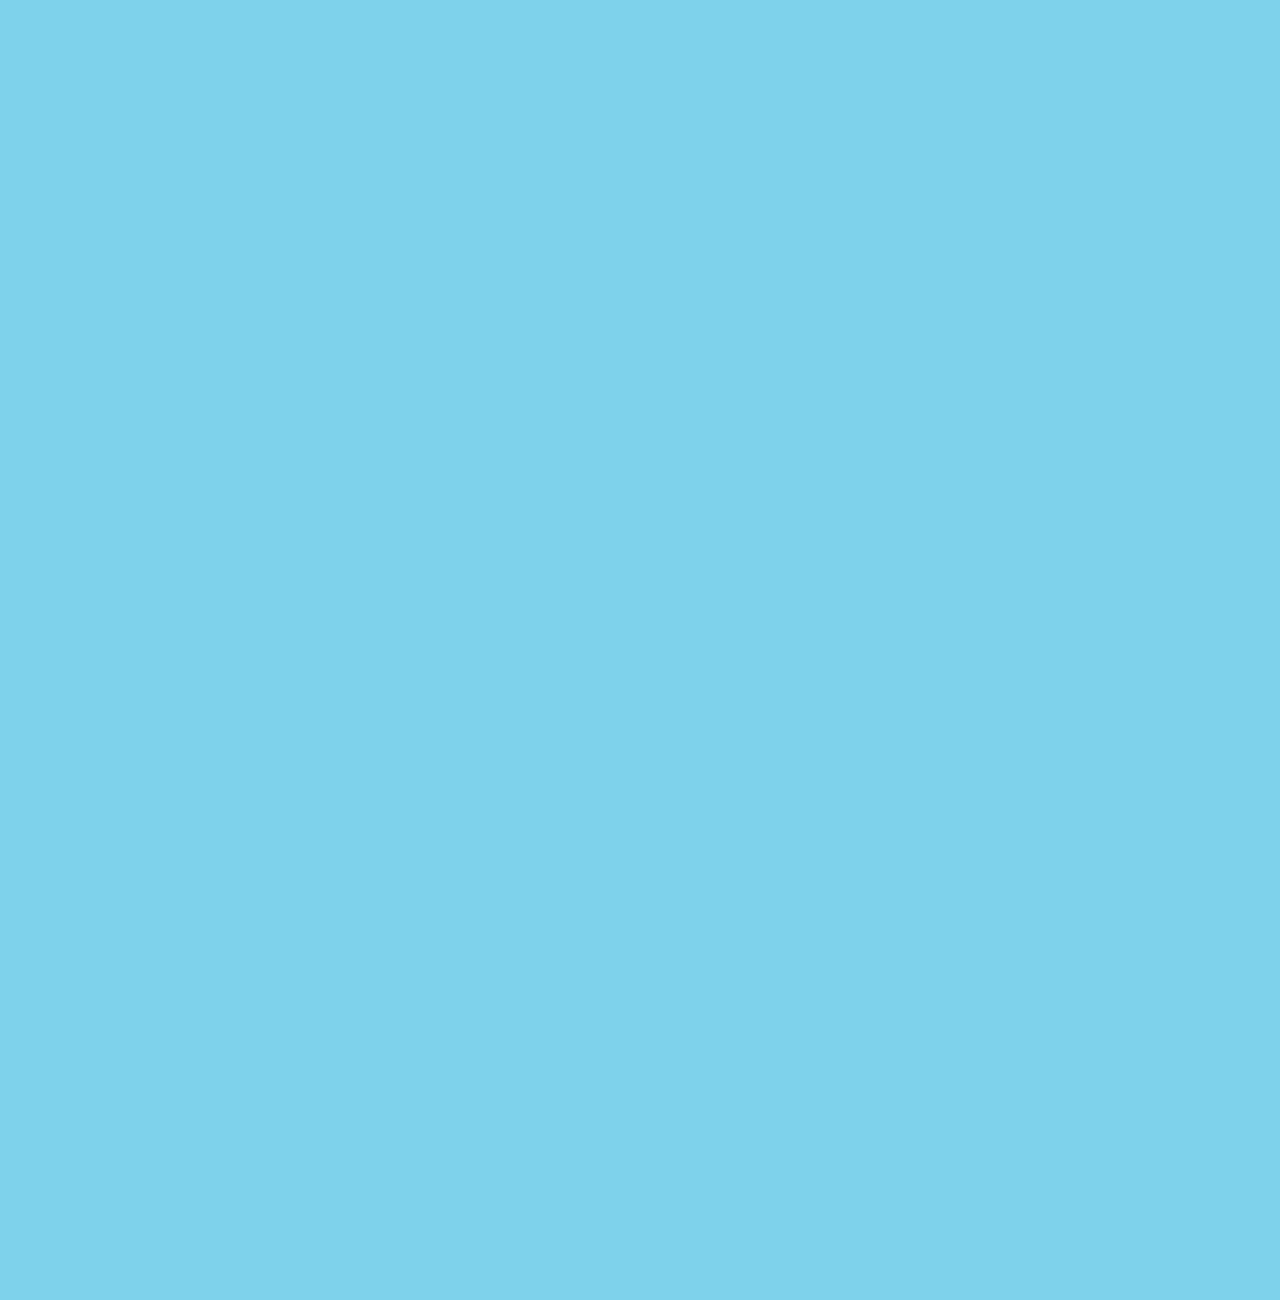
<file: meditation.html>
<!DOCTYPE html>
<html lang="en">
<head>
    <meta charset="UTF-8">
    <meta name="viewport" content="width=device-width, initial-scale=1.0">
    <link rel="stylesheet" href="style.css">
    <title>Document</title>
</head>
<body>
    <!--heading section-->
       <div class="meditation">

          <div class="meditation-header">
            <li>
                <a href="#" style="color: white;">Home</a>
                <a href="#bfitM" style="color: white;">Benefits</a>
                <a href="#video-link" style="color: white;">Videos</a>
            </li>               
         </div>
         <!--ways to achieve section-->
         <div class="contentM-main">
            <h1 class="contentM-heading">"The Art of Letting Go: A Meditation for Inner Peace".
            </h1>
            <p class="contentM-para"> Meditation can significantly reduce stress by promoting relaxation, enhancing self-awareness, and helping to manage emotions.</p>
          </div>

            <section class="benefitsM" id="benefitsM" style="background-color: #168aad;">
                  <h1><strong>Ways to Achieve</strong></h1>
            
              <div class="bfitM">
                  
                  <ul class="btextM">
                      <li class="meditation-text"><h3>1.<b>Relaxation Response:</b>Meditation activates the body's relaxation response, reducing heart rate and lowering blood pressure. This physiological change helps to counteract the stress response.

              </h3></li> 
              <br> 
                      <li class="meditation-text"><h3>2.<b>Mindfulness:</b>By focusing on the present moment, meditation encourages a state of mindfulness, which can help individuals detach from stressors and gain perspective on their thoughts and feelings.
                    </h3></li>
                    <br>
                      <li class="meditation-text"><h3>3.<b> Emotional Regulation: </b>Regular practice can improve emotional regulation, making it easier to handle stressful situations without becoming overwhelmed. </h3></li>
                      <br>
                      <li class="meditation-text"><h3>4.<b> Reduced Rumination: </b>Meditation can decrease the tendency to ruminate on negative thoughts, which often exacerbates stress.
                    </h3></li>
                    <br>
                      <li class="meditation-text"><h3>5.<b>Improved Focus and Clarity: </b>Meditation enhances concentration and cognitive flexibility, helping individuals respond to stressors more effectively.
                    </h3></li>
                    <br>
                  </ul>           
            </div> 
            </section>

          
            
          <!-- YTUBE VIDEO LINK -->
        <div class="linkM">
          <h2 class="linkheadingM">SOME DEMO VIDEO</h2>
          <div class="alllinksM" id="video-link">
            <div class="link-1M">
                <iframe width="400" height="300" 
                src="https://www.youtube.com/embed/9yj8mBfHlMk?si=pNidVbiAP3AmeI4Z" 
                title="YouTube video player" 
                frameborder="0" 
                allow="accelerometer; autoplay; clipboard-write; encrypted-media; gyroscope; picture-in-picture; web-share" referrerpolicy="strict-origin-when-cross-origin" 
                allowfullscreen></iframe>
            </iframe>
          </div>
      
          <div class="link-2M">
            <iframe width="400" height="300" 
            src="https://www.youtube.com/embed/X4WjbW6amQw?si=sgu1dWDMSaFrvhs8"
             title="YouTube video player" 
             frameborder="0" 
             allow="accelerometer; autoplay; clipboard-write; encrypted-media; gyroscope; picture-in-picture; web-share" referrerpolicy="strict-origin-when-cross-origin"
             allowfullscreen></iframe>
          </div>
    
         <div class="link-3M">
            <iframe width="400" height="300" 
            src="https://www.youtube.com/embed/L1QOh-n-eus?si=CxBYH_v4bXoGiJj1"
             title="YouTube video player"
              frameborder="0" 
              allow="accelerometer; autoplay; clipboard-write; encrypted-media; gyroscope; picture-in-picture; web-share" referrerpolicy="strict-origin-when-cross-origin"
              allowfullscreen></iframe>

         </div>

          <div class="link-4M">
            <iframe width="400" height="300"
             src="https://www.youtube.com/embed/ztTexqGQ0VI?si=wu458cPxYvON7kJo"
              title="YouTube video player"
               frameborder="0"
               allow="accelerometer; autoplay; clipboard-write; encrypted-media; gyroscope; picture-in-picture; web-share" referrerpolicy="strict-origin-when-cross-origin" 
               allowfullscreen></iframe>

         </div>

         <div class="link-5M">
            <iframe width="400" height="300" 
            src="https://www.youtube.com/embed/sG7DBA-mgFY?si=m5jTehlaH7sfg-6m" 
            title="YouTube video player" 
            frameborder="0" 
            allow="accelerometer; autoplay; clipboard-write; encrypted-media; gyroscope; picture-in-picture; web-share" referrerpolicy="strict-origin-when-cross-origin"
             allowfullscreen></iframe>
        </div>
        
        </div>
        </div>
         


  

       </div>



</body>
</html>
</file>
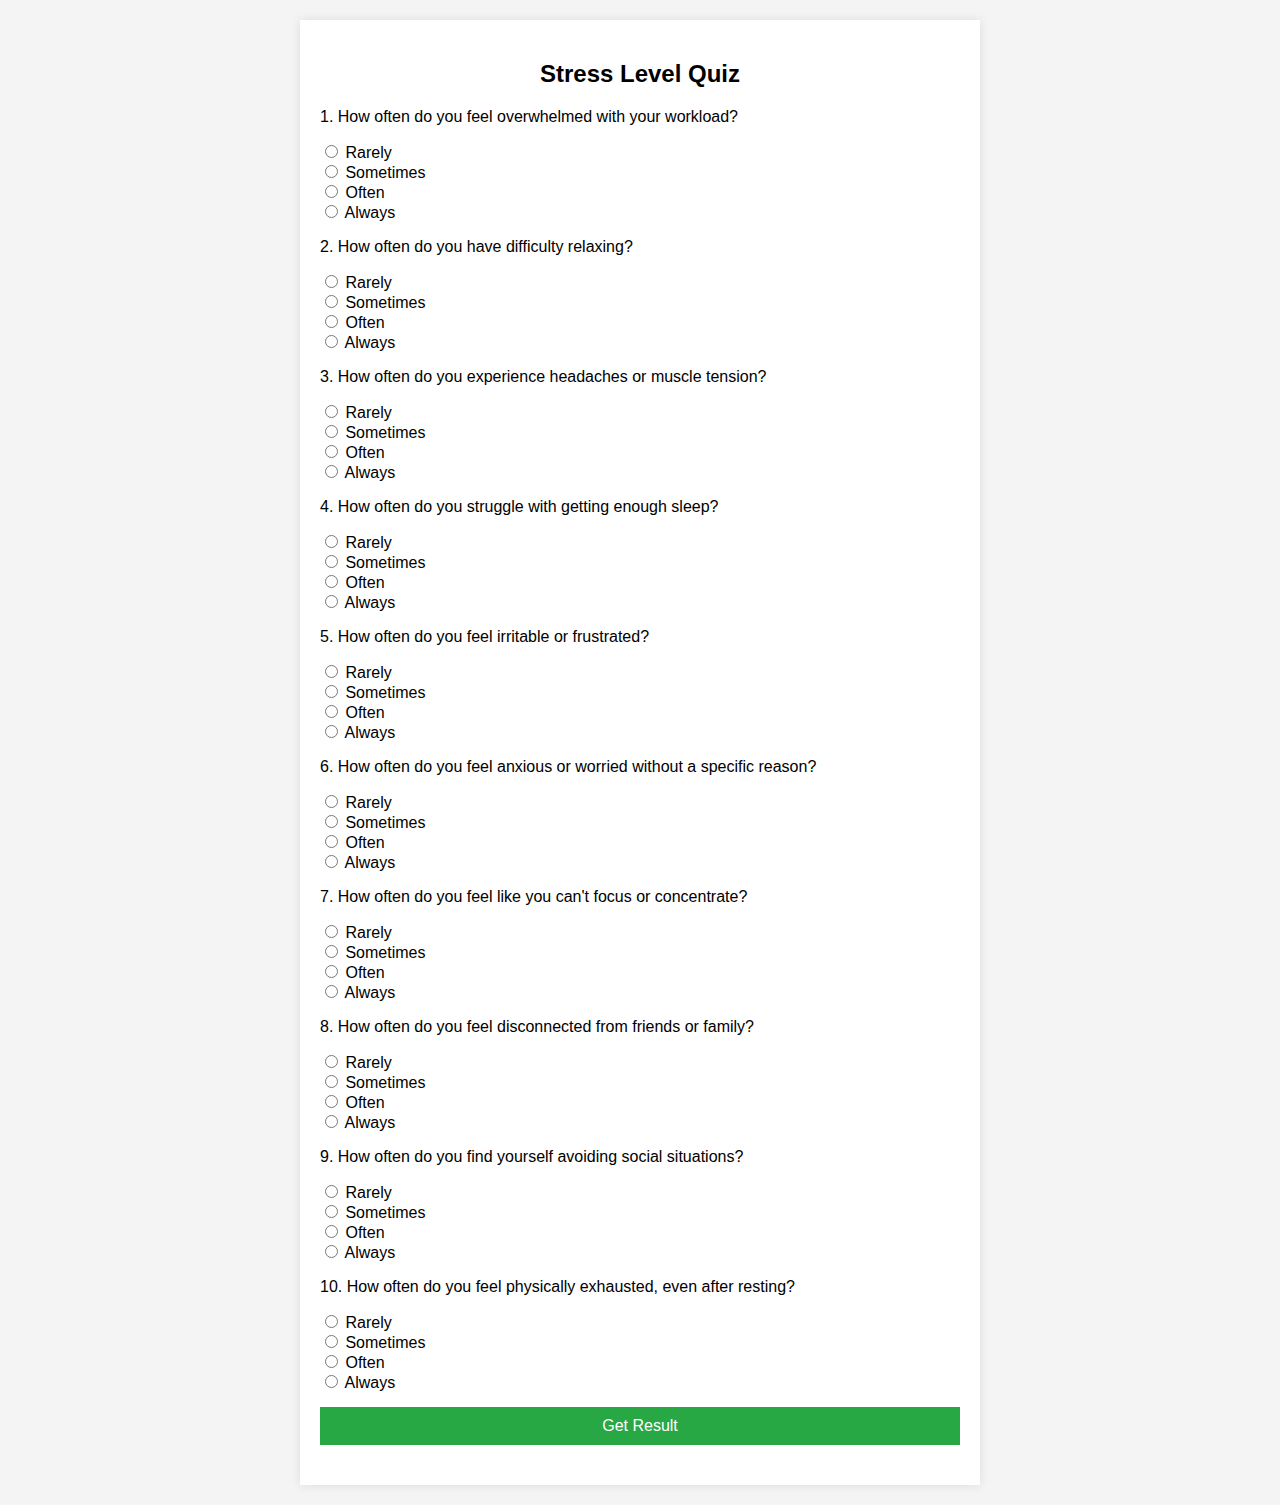
<file: quiz.html>
<!DOCTYPE html>
<html lang="en">
<head>
    <meta charset="UTF-8">
    <meta name="viewport" content="width=device-width, initial-scale=1.0">
    <title>Stress Level Quiz</title>
    <style>
        body {
            font-family: Arial, sans-serif;
            background-color: #f4f4f4;
            margin: 0;
            padding: 0;
        }
        #quiz {
            width: 50%;
            margin: 20px auto;
            background: white;
            padding: 20px;
            box-shadow: 0px 0px 10px rgba(0, 0, 0, 0.1);
        }
        h2 {
            text-align: center;
        }
        .question {
            margin: 15px 0;
        }
        button {
            display: block;
            width: 100%;
            padding: 10px;
            background-color: #28a745;
            color: white;
            border: none;
            cursor: pointer;
            font-size: 16px;
        }
        button:hover {
            background-color: #218838;
        }
        #result {
            margin-top: 20px;
            text-align: center;
            font-size: 18px;
            font-weight: bold;
            color: #333;
        }
    </style>
</head>
<body>

    <div id="quiz">
        <h2>Stress Level Quiz</h2>
        <form id="quizForm" onsubmit="calculateResult(event)">
            <div class="question">
                <p>1. How often do you feel overwhelmed with your workload?</p>
                <input type="radio" name="q1" value="1" required> Rarely <br>
                <input type="radio" name="q1" value="2"> Sometimes <br>
                <input type="radio" name="q1" value="3"> Often <br>
                <input type="radio" name="q1" value="4"> Always <br>
            </div>
            <div class="question">
                <p>2. How often do you have difficulty relaxing?</p>
                <input type="radio" name="q2" value="1" required> Rarely <br>
                <input type="radio" name="q2" value="2"> Sometimes <br>
                <input type="radio" name="q2" value="3"> Often <br>
                <input type="radio" name="q2" value="4"> Always <br>
            </div>
            <div class="question">
                <p>3. How often do you experience headaches or muscle tension?</p>
                <input type="radio" name="q3" value="1" required> Rarely <br>
                <input type="radio" name="q3" value="2"> Sometimes <br>
                <input type="radio" name="q3" value="3"> Often <br>
                <input type="radio" name="q3" value="4"> Always <br>
            </div>
            <div class="question">
                <p>4. How often do you struggle with getting enough sleep?</p>
                <input type="radio" name="q4" value="1" required> Rarely <br>
                <input type="radio" name="q4" value="2"> Sometimes <br>
                <input type="radio" name="q4" value="3"> Often <br>
                <input type="radio" name="q4" value="4"> Always <br>
            </div>
            <div class="question">
                <p>5. How often do you feel irritable or frustrated?</p>
                <input type="radio" name="q5" value="1" required> Rarely <br>
                <input type="radio" name="q5" value="2"> Sometimes <br>
                <input type="radio" name="q5" value="3"> Often <br>
                <input type="radio" name="q5" value="4"> Always <br>
            </div>
            <div class="question">
                <p>6. How often do you feel anxious or worried without a specific reason?</p>
                <input type="radio" name="q6" value="1" required> Rarely <br>
                <input type="radio" name="q6" value="2"> Sometimes <br>
                <input type="radio" name="q6" value="3"> Often <br>
                <input type="radio" name="q6" value="4"> Always <br>
            </div>
            <div class="question">
                <p>7. How often do you feel like you can't focus or concentrate?</p>
                <input type="radio" name="q7" value="1" required> Rarely <br>
                <input type="radio" name="q7" value="2"> Sometimes <br>
                <input type="radio" name="q7" value="3"> Often <br>
                <input type="radio" name="q7" value="4"> Always <br>
            </div>
            <div class="question">
                <p>8. How often do you feel disconnected from friends or family?</p>
                <input type="radio" name="q8" value="1" required> Rarely <br>
                <input type="radio" name="q8" value="2"> Sometimes <br>
                <input type="radio" name="q8" value="3"> Often <br>
                <input type="radio" name="q8" value="4"> Always <br>
            </div>
            <div class="question">
                <p>9. How often do you find yourself avoiding social situations?</p>
                <input type="radio" name="q9" value="1" required> Rarely <br>
                <input type="radio" name="q9" value="2"> Sometimes <br>
                <input type="radio" name="q9" value="3"> Often <br>
                <input type="radio" name="q9" value="4"> Always <br>
            </div>
            <div class="question">
                <p>10. How often do you feel physically exhausted, even after resting?</p>
                <input type="radio" name="q10" value="1" required> Rarely <br>
                <input type="radio" name="q10" value="2"> Sometimes <br>
                <input type="radio" name="q10" value="3"> Often <br>
                <input type="radio" name="q10" value="4"> Always <br>
            </div>

            <button type="submit">Get Result</button>
        </form>
        <div id="result"></div>
    </div>

    <script src="quiz.js"></script>
</body>
</html>
</file>
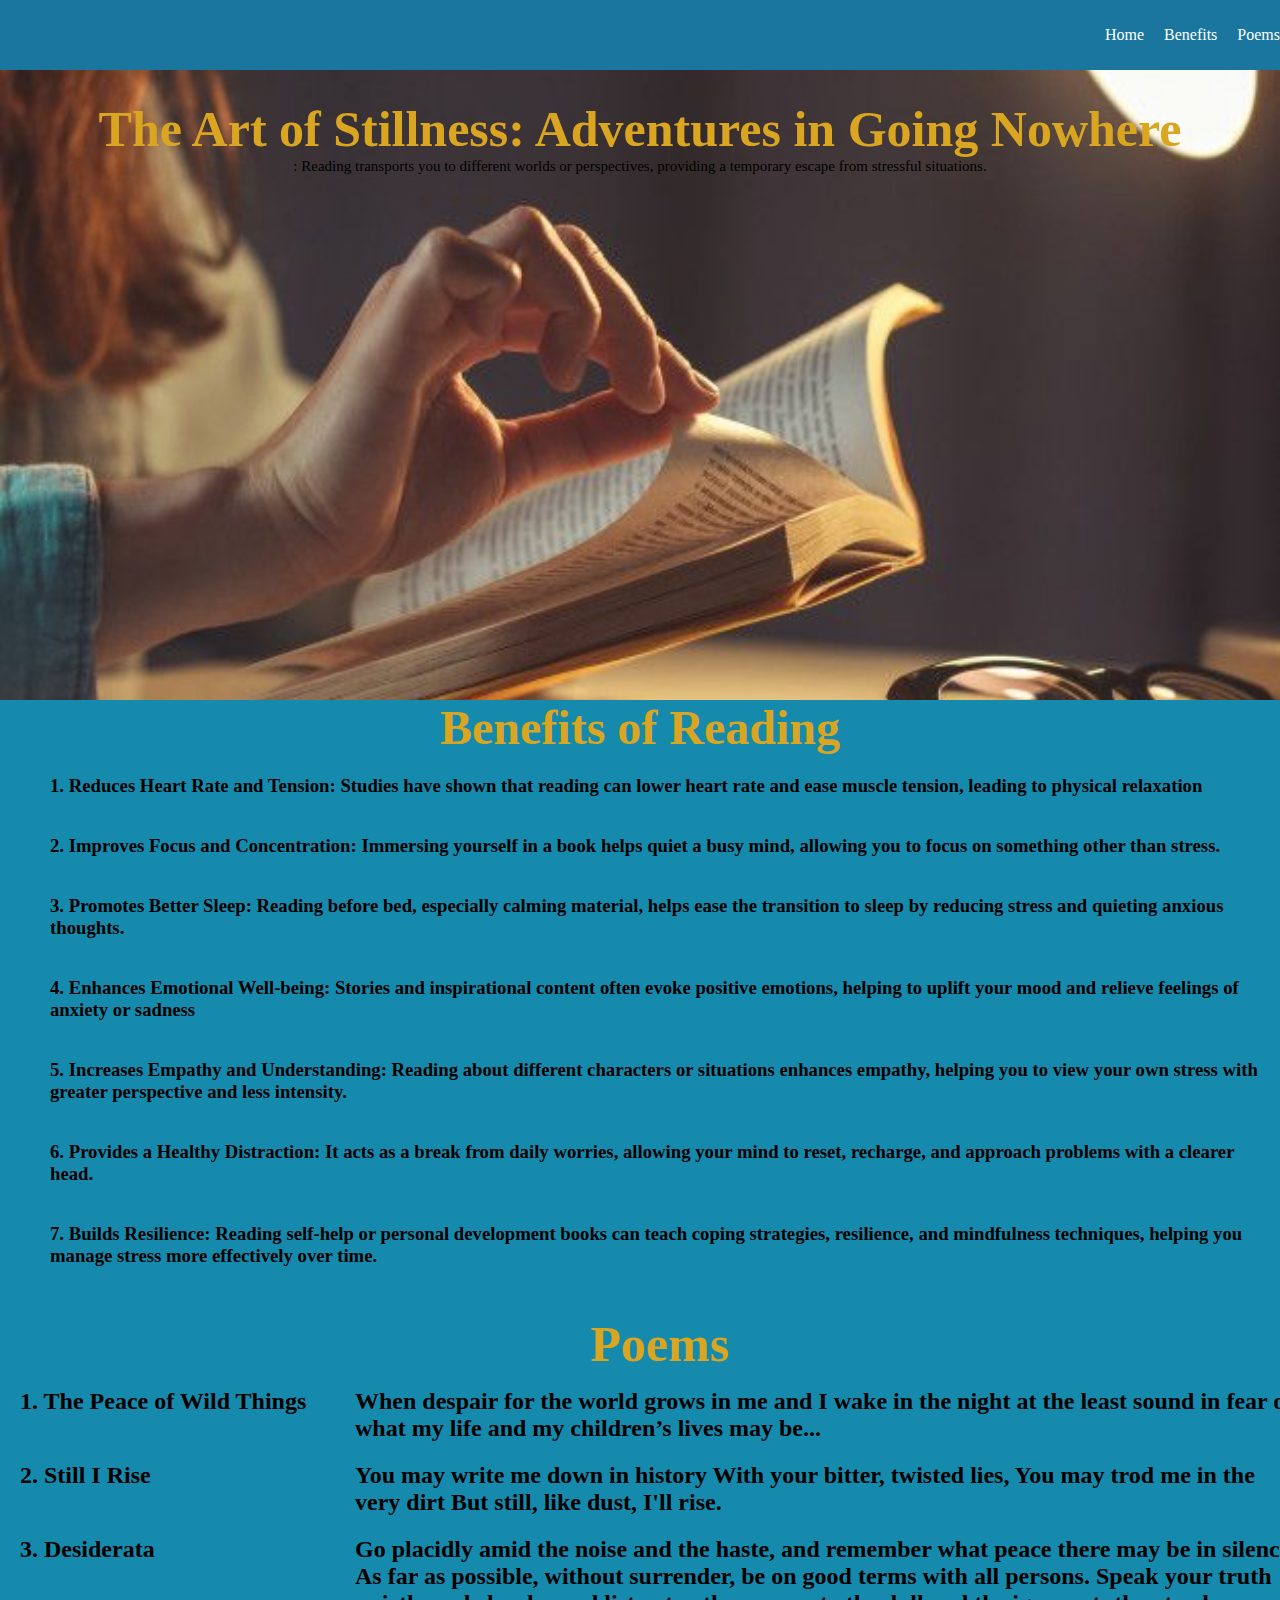
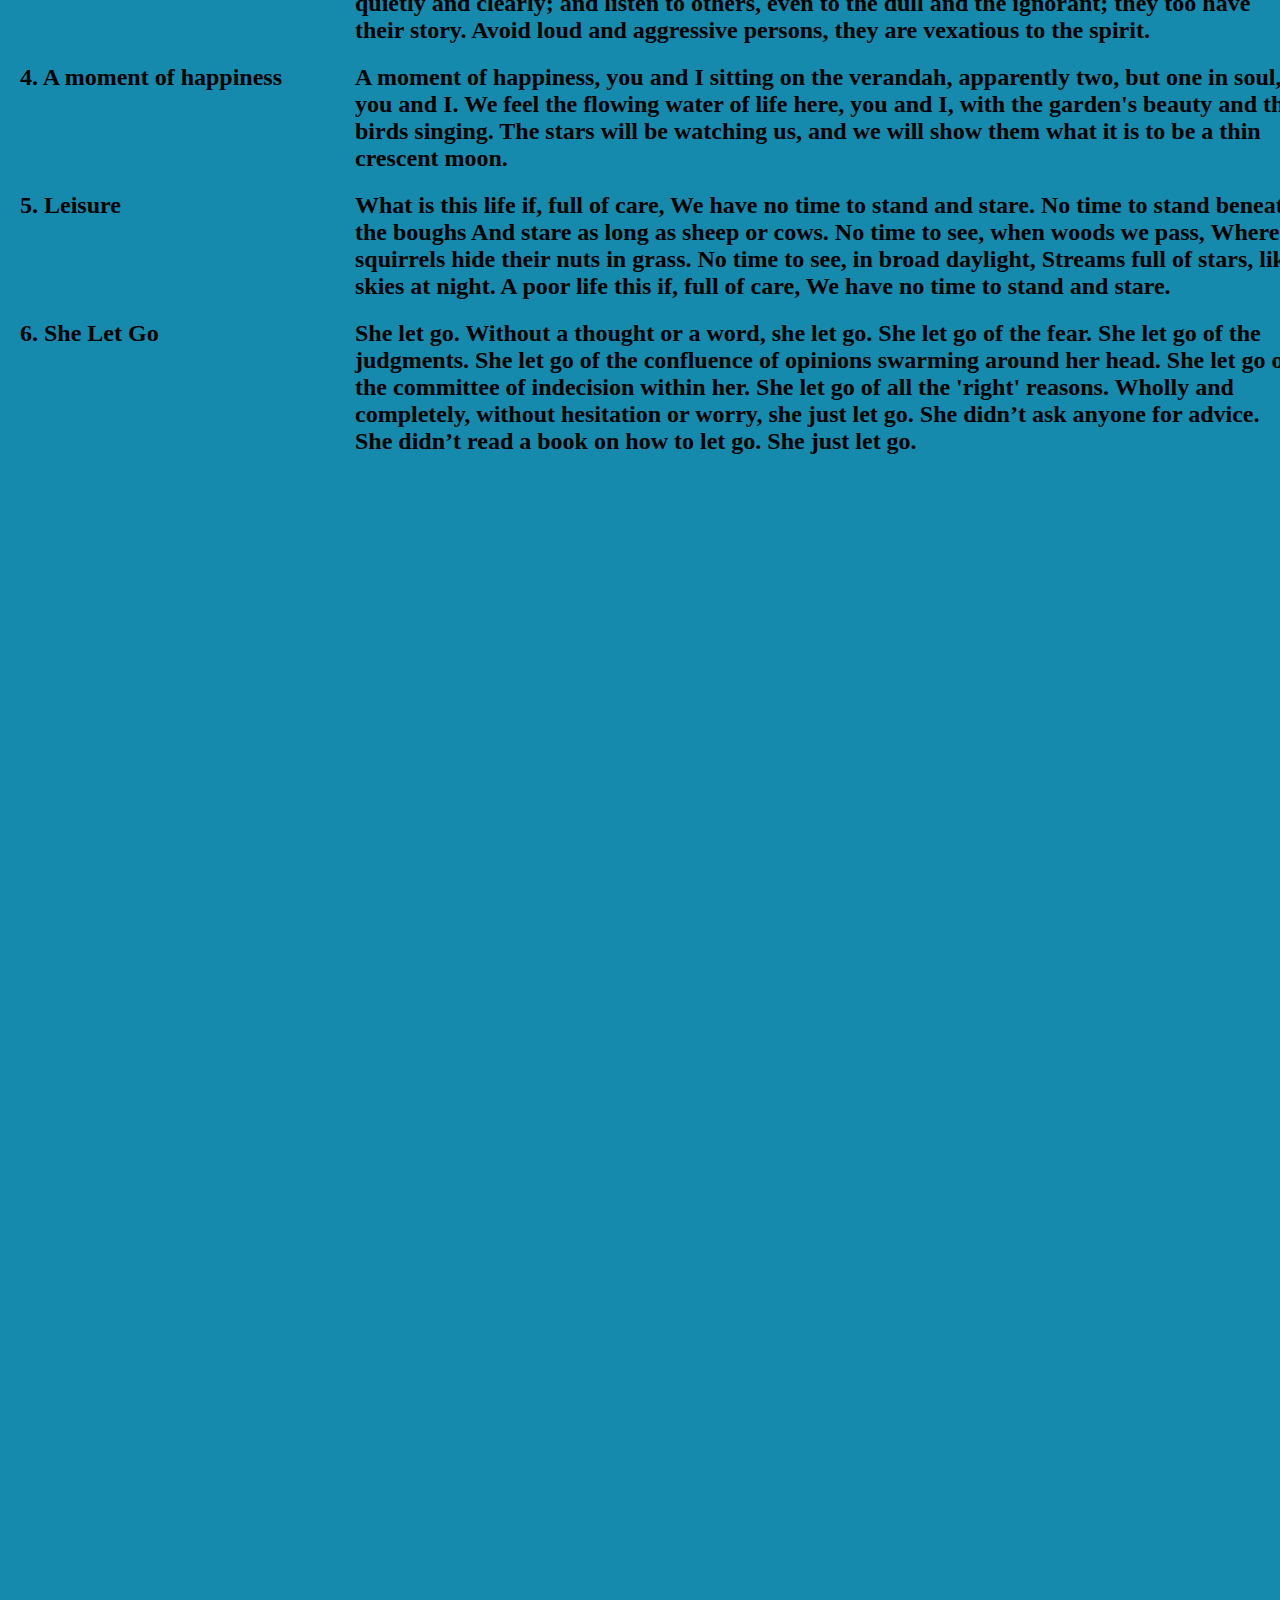
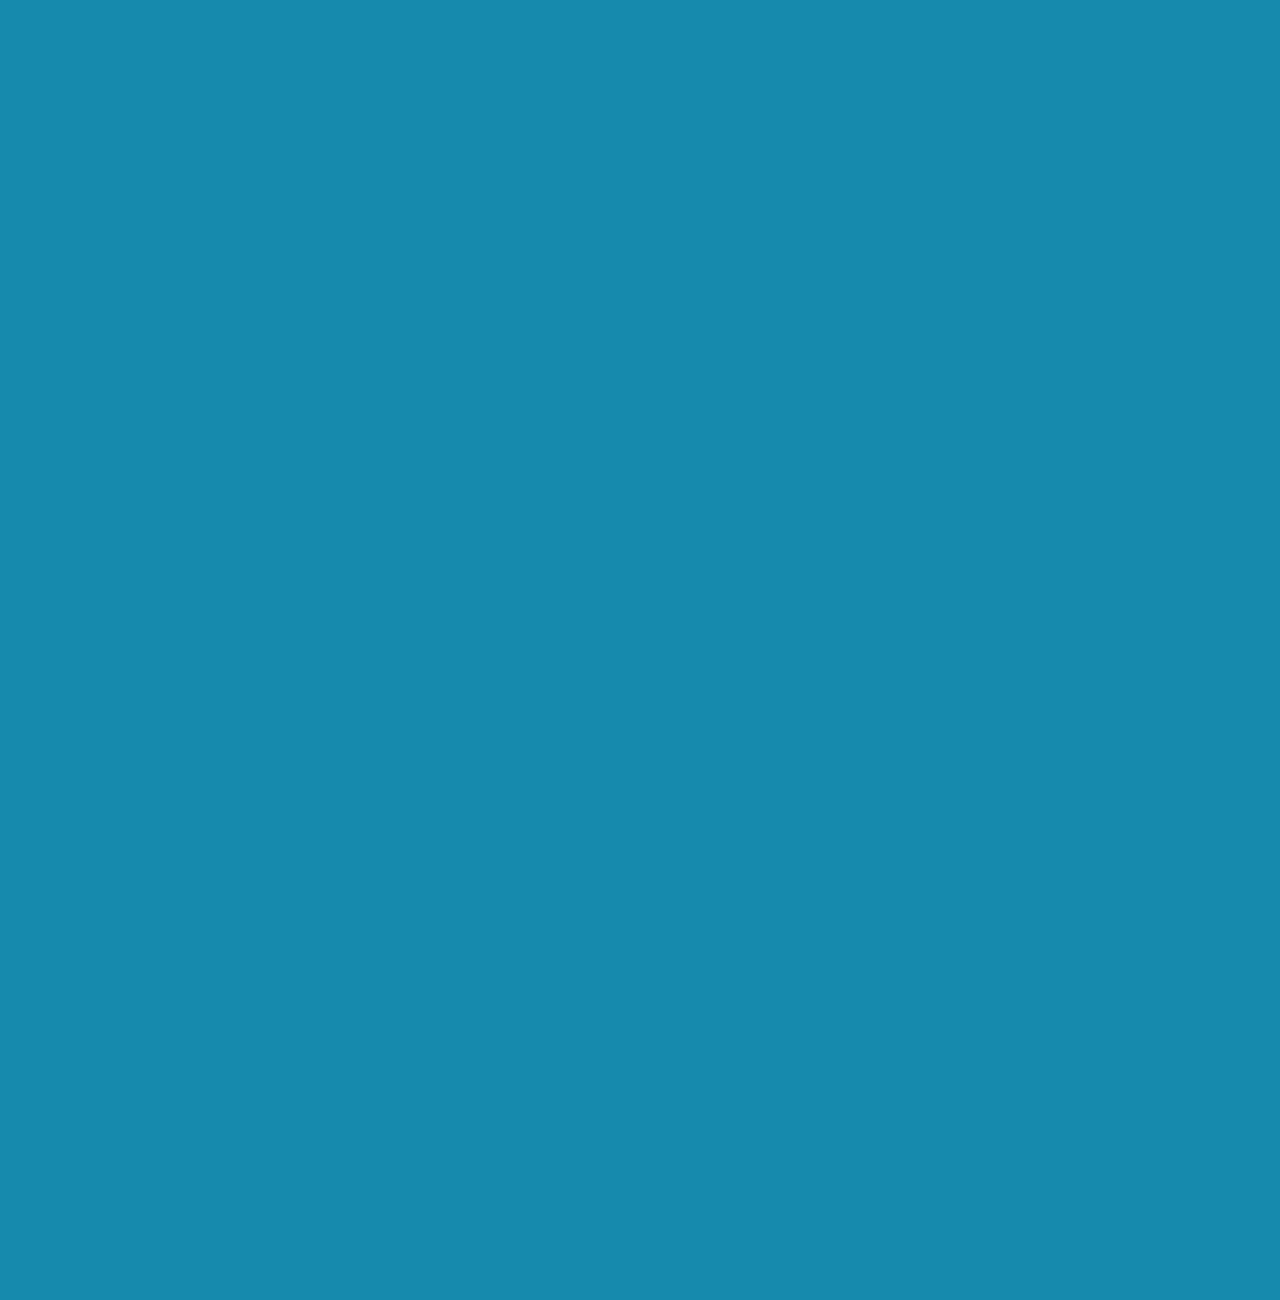
<file: reading.html>
<!DOCTYPE html>
<html lang="en">
<head>
    <meta charset="UTF-8">
    <meta name="viewport" content="width=device-width, initial-scale=1.0">
    <link rel="stylesheet" href="style.css">
    <title>Document</title>
</head>
<body>
       <div class="reading">

          <div class="reading-header">
            <li>
                <a href="#"  style="color: white;">Home</a>
                <a href="#"  style="color: white;">Benefits</a>
                <a href="#"  style="color: white;">Poems</a>
            </li>               
         </div>
         
          <div class="contentR-main">
            <h1 class="contentR-heading">The Art of Stillness: Adventures in Going Nowhere</h1>
            <p class="contentR-para">: Reading transports you to different worlds or perspectives, providing a temporary escape from stressful situations.
            </p>
          </div> 

            <div class="benefitsR" id="benefitsR" style="background-color: #168aad;">
                  <h1 style="color: goldenrod;"><strong>Benefits of Reading</strong></h1>
            
              <div class="bfitR">
                  
                  <ul class="btextR">
                      <li class="reading-text"><h3>1. Reduces Heart Rate and Tension: Studies have shown that reading can lower heart rate and ease muscle tension, leading to physical relaxation</h3></li>
                      <br>
                      <li class="reading-text"><h3>2. Improves Focus and Concentration: Immersing yourself in a book helps quiet a busy mind, allowing you to focus on something other than stress.</h3></li>
                      <br>
                      <li class="reading-text"><h3> 3. Promotes Better Sleep: Reading before bed, especially calming material, helps ease the transition to sleep by reducing stress and quieting anxious thoughts.
                    </h3></li>
                      <br>
                      <li class="reading-text"><h3>4. Enhances Emotional Well-being: Stories and inspirational content often evoke positive emotions, helping to uplift your mood and relieve feelings of anxiety or sadness</h3></li>
                      <br>
                      <li class="reading-text"><h3>5. Increases Empathy and Understanding: Reading about different characters or situations enhances empathy, helping you to view your own stress with greater perspective and less intensity.
                    </h3></li>
                      <br>
                      <li class="reading-text"><h3>6. Provides a Healthy Distraction: It acts as a break from daily worries, allowing your mind to reset, recharge, and approach problems with a clearer head.
                      </h3></li>
                      <br>
                      <li class="reading-text"><h3>7. Builds Resilience: Reading self-help or personal development books can teach coping strategies, resilience, and mindfulness techniques, helping you manage stress more effectively over time.</h3></li>                 
                      <br>
                  </ul>           
            </div> 
        </div> 

          <!--POEMS-->
           <div class="container">
            <h1 style="color: goldenrod;"><strong>Poems</strong></h1> 
        
            <!-- Poem 1 -->
            <div class="poem">
                <div class="poem-heading"><strong>1. The Peace of Wild Things</strong></div>
                <div class="poem-content">
                    When despair for the world grows in me 
                    and I wake in the night at the least sound in fear of
                     what my life and my children’s lives may be...
                </div>
            </div>
        
            <!-- Poem 2 -->
             <div class="poem">
                <div class="poem-heading"><strong>2. Still I Rise</strong></div>
                <div class="poem-content">
                    You may write me down in history
                    With your bitter, twisted lies,
                    You may trod me in the very dirt
                    But still, like dust, I'll rise.
                </div>
            </div>    
             <!-- Poem 3 -->
             <div class="poem">
                <div class="poem-heading"><strong>3. Desiderata</strong></div>
                <div class="poem-content">
                    Go placidly amid the noise and the haste,
                    and remember what peace there may be in silence.
                    As far as possible, without surrender,
                    be on good terms with all persons.
                    Speak your truth quietly and clearly;
                    and listen to others,
                    even to the dull and the ignorant;
                    they too have their story.
                    Avoid loud and aggressive persons,
                    they are vexatious to the spirit.
                </div>
            </div>    
             <!-- Poem 4 -->
              <div class="poem">
                <div class="poem-heading"><strong>4. A moment of happiness</strong></div>
                <div class="poem-content">
                    A moment of happiness,
                    you and I sitting on the verandah,
                    apparently two, but one in soul, you and I.
                    We feel the flowing water of life here,
                    you and I, with the garden's beauty
                    and the birds singing.
                    The stars will be watching us,
                    and we will show them
                    what it is to be a thin crescent moon.
                </div>
            </div>    
            <!-- Poem 5 -->
             <div class="poem">
                <div class="poem-heading"><strong>5. Leisure</strong></div>
                <div class="poem-content">
                    What is this life if, full of care,
                    We have no time to stand and stare.
                    No time to stand beneath the boughs
                    And stare as long as sheep or cows.
                    No time to see, when woods we pass,
                    Where squirrels hide their nuts in grass.
                    No time to see, in broad daylight,
                    Streams full of stars, like skies at night.
                    A poor life this if, full of care,
                    We have no time to stand and stare.
                </div>
            </div>    
            <!-- Poem 6 -->
             <div class="poem">
                <div class="poem-heading"><strong>6. She Let Go</strong></div>
                <div class="poem-content">
                    She let go.
                    Without a thought or a word, she let go.
                    She let go of the fear. She let go of the judgments.
                    She let go of the confluence of opinions
                    swarming around her head.
                    She let go of the committee of indecision within her.
                    She let go of all the 'right' reasons.
                    Wholly and completely, without hesitation or worry,
                    she just let go.
                    She didn’t ask anyone for advice.
                    She didn’t read a book on how to let go.
                    She just let go.     
                </div>
            </div>   
       </div> 



</body>
</html>
</file>
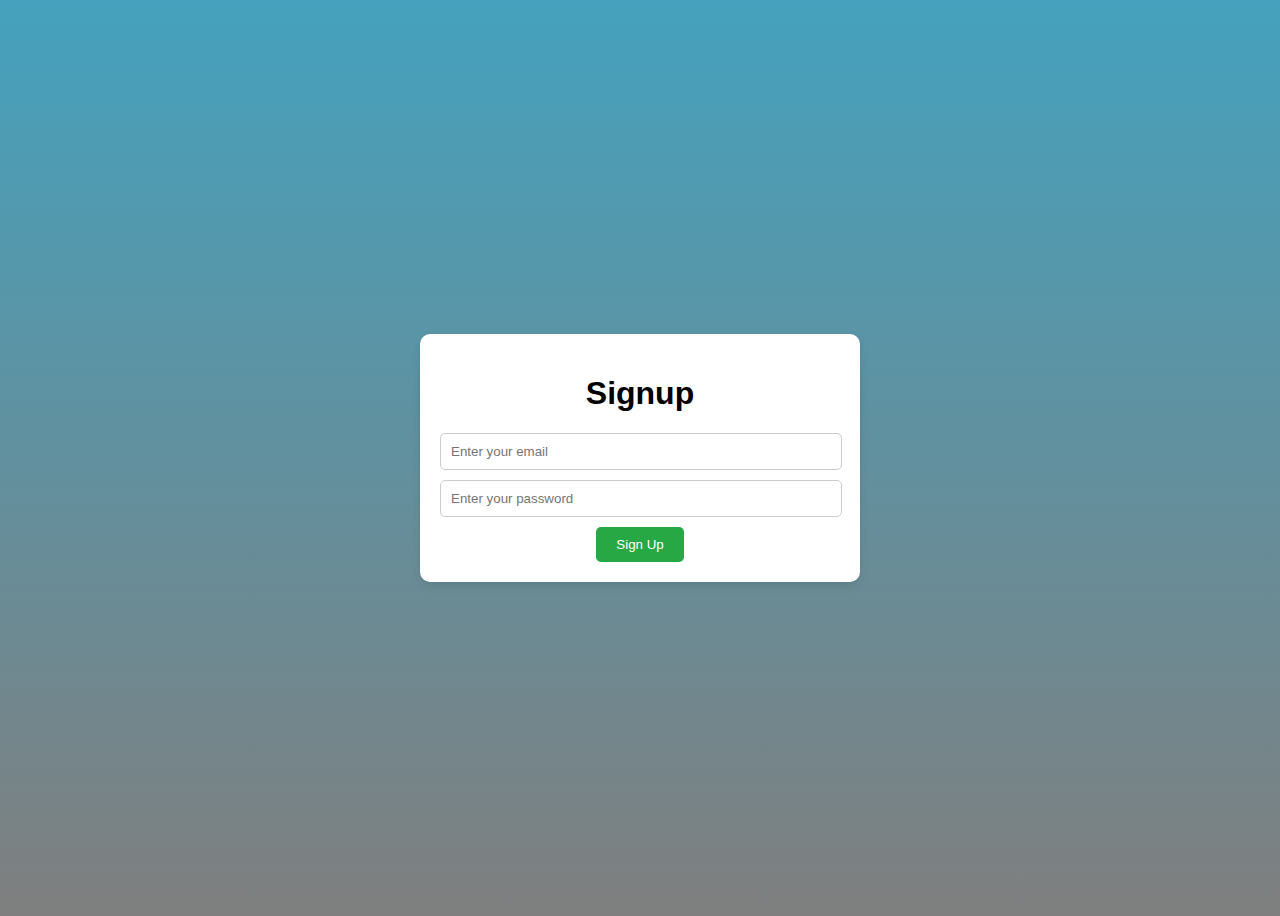
<file: signup.html>
<!DOCTYPE html>
<html lang="en">
<head>
    <meta charset="UTF-8">
    <meta name="viewport" content="width=device-width, initial-scale=1.0">
    <title>Signup</title>
    <!-- <style>
        body {
            font-family: Arial, sans-serif;
            display: flex;
            flex-direction: column;
            justify-content: center;
            align-items: center;
            height: 100vh;
            background: linear-gradient(rgba(12, 88, 111, 0.8));
        }
        .container {
            background: linear-gradient(rgba(12, 88, 111, 0.8));
            padding: 20px;
            border-radius: 10px;
            box-shadow: 0px 4px 10px rgba(0, 0, 0, 0.1);
            text-align: center;
            width: 400px;
        }
        h1 {
            margin-bottom: 20px;
        }
        input {
            display: block;
            margin: 10px 0;
            padding: 10px;
            width: 95%;
            border-radius: 5px;
            border: 1px solid #ccc;
        }
        button {
            padding: 10px 20px;
            background-color: #28a745;
            color: white;
            border: none;
            border-radius: 5px;
            cursor: pointer;
        }
    </style> -->
    <style>
        body {
            font-family: Arial, sans-serif;
            display: flex;
            flex-direction: column;
            justify-content: center;
            align-items: center;
            height: 100vh;
            background: linear-gradient(rgba(22, 138, 173, 0.8), rgba(0, 0, 0, 0.5))
        }
        header {
            position: absolute;
            top: 0;
            width: 100%;
            padding: 20px;
            text-align:left;
            padding-left: 35px;
        }
        header img {
            width: 50px;
            height: 50px;
            border-radius: 50%;
            vertical-align: middle;
        }
        header h1 {
            display: inline-block;
            color: white;
            margin-left: 10px;
            font-size: 30px;
            vertical-align: middle;
        }
        .container {
            background-color: white;
            padding: 20px;
            border-radius: 10px;
            box-shadow: 0px 4px 10px rgba(0, 0, 0, 0.1);
            text-align: center;
            width:400px;
        }
        h2 {
            margin-bottom: 20px;
        }
        input {
            display: block;
            margin: 10px 0;
            padding: 10px;
            width: 95%;
            border-radius: 5px;
            border: 1px solid #ccc;
        }
        button {
            padding: 10px 20px;
            background-color: #28a745;
            color: white;
            border: none;
            border-radius: 5px;
            cursor: pointer;
        }
        a {
            margin-top: 10px;
            display: inline-block;
            color: #007bff;
            text-decoration: none;
        }
        a:hover {
            text-decoration: underline;
        }
    </style>
</head>
<body>
    <div class="container">
        <h1>Signup</h1>
        <form id="signupForm">
            <input type="email" id="signupEmail" placeholder="Enter your email" required>
            <input type="password" id="signupPassword" placeholder="Enter your password" required>
            <button type="submit">Sign Up</button>
        </form>
    </div>

    <script>
        document.getElementById('signupForm').addEventListener('submit', function(event) {
            event.preventDefault();
            const email = document.getElementById('signupEmail').value;
            const password = document.getElementById('signupPassword').value;

            // Simulate saving the user (you would usually store this in a database)
            localStorage.setItem('userEmail', email);
            localStorage.setItem('userPassword', password);
            localStorage.setItem('isLoggedIn', true);

            // Redirect to the main page after successful signup
            window.location.href = 'index.html';
        });
    </script>
</body>
</html>
</file>
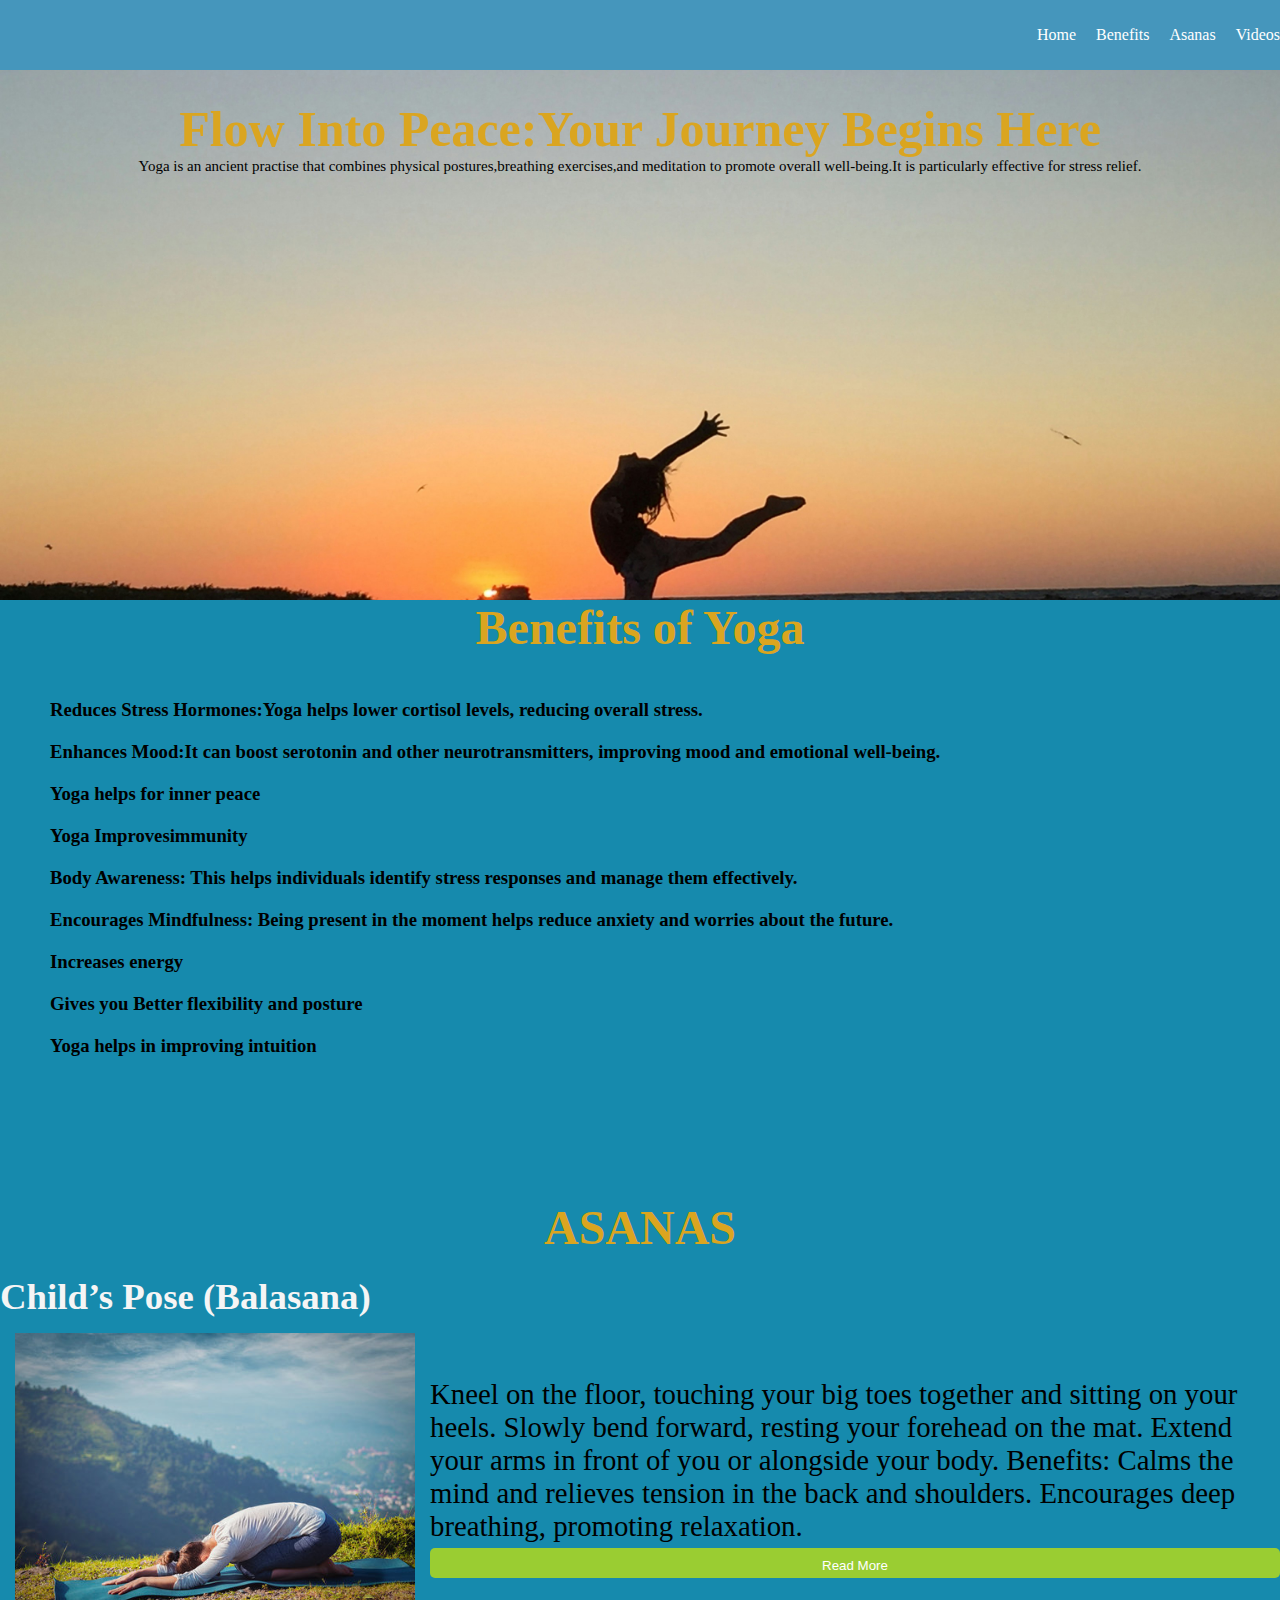
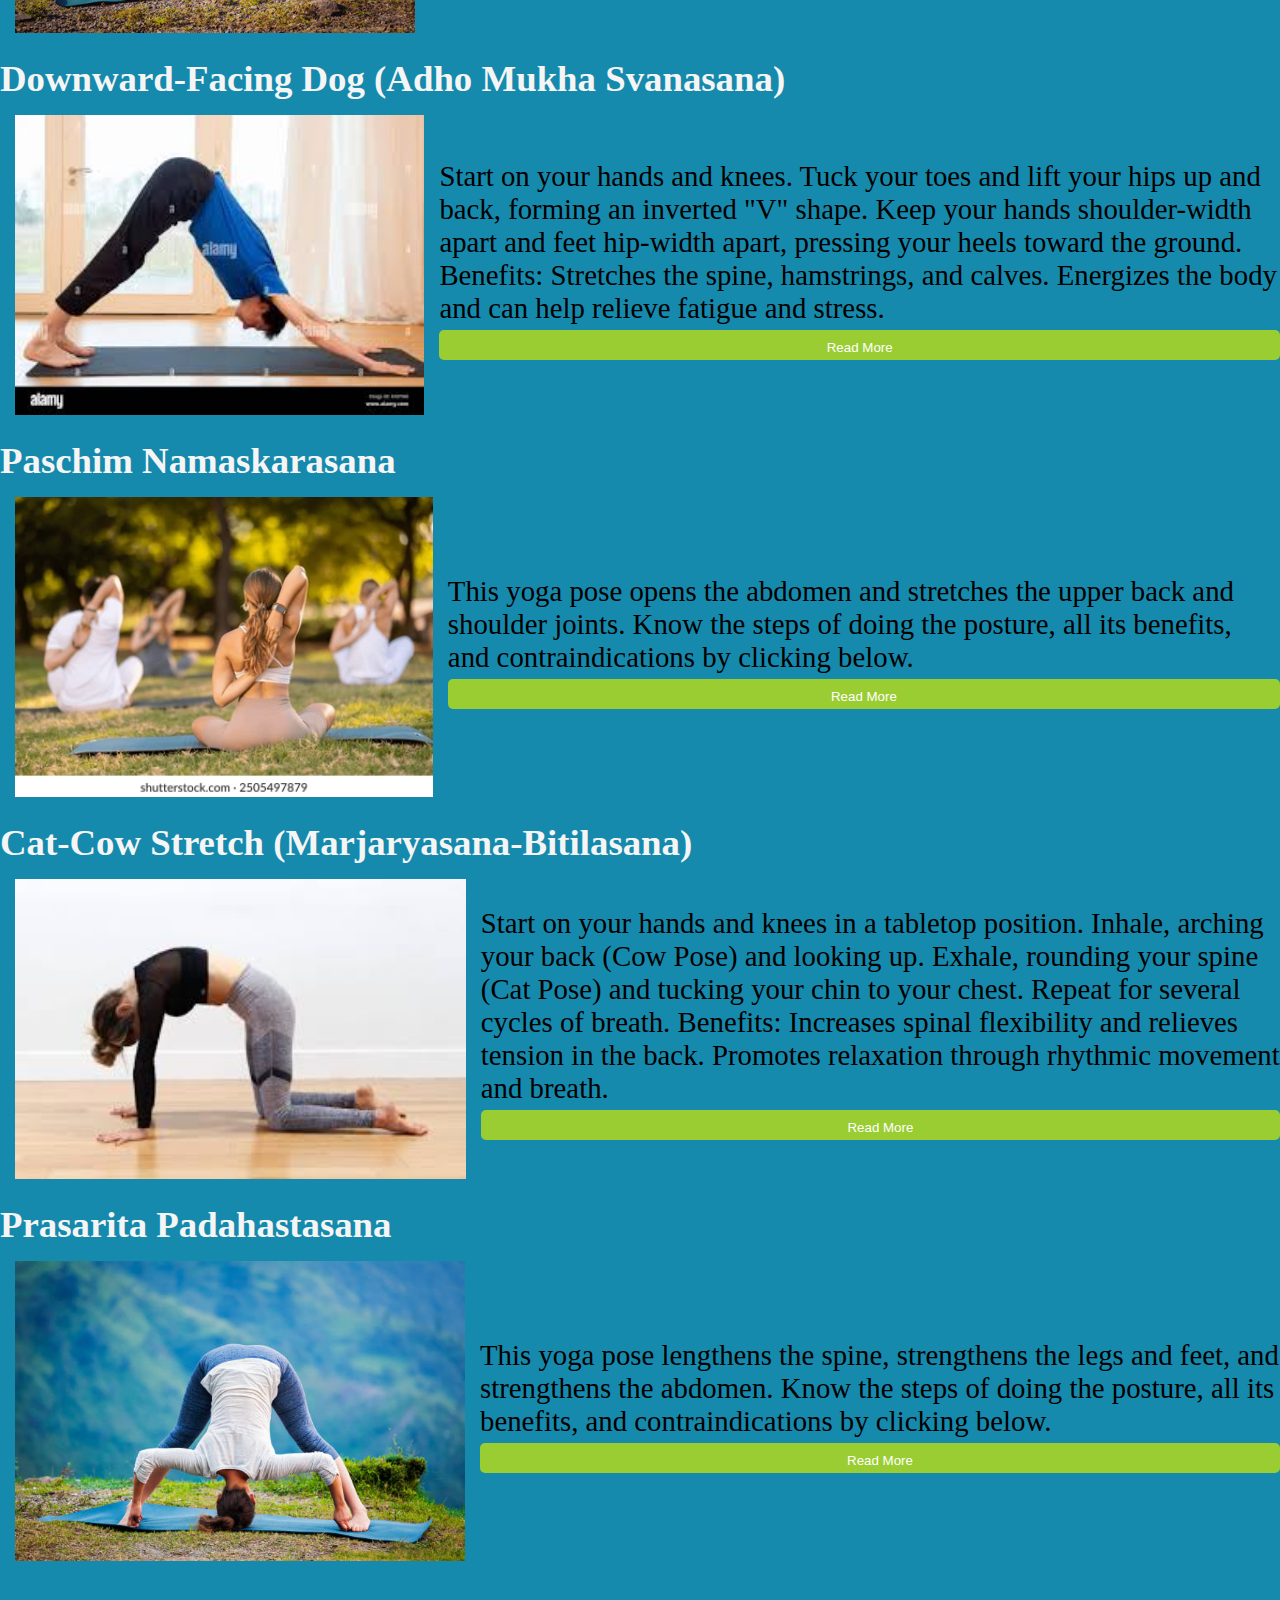
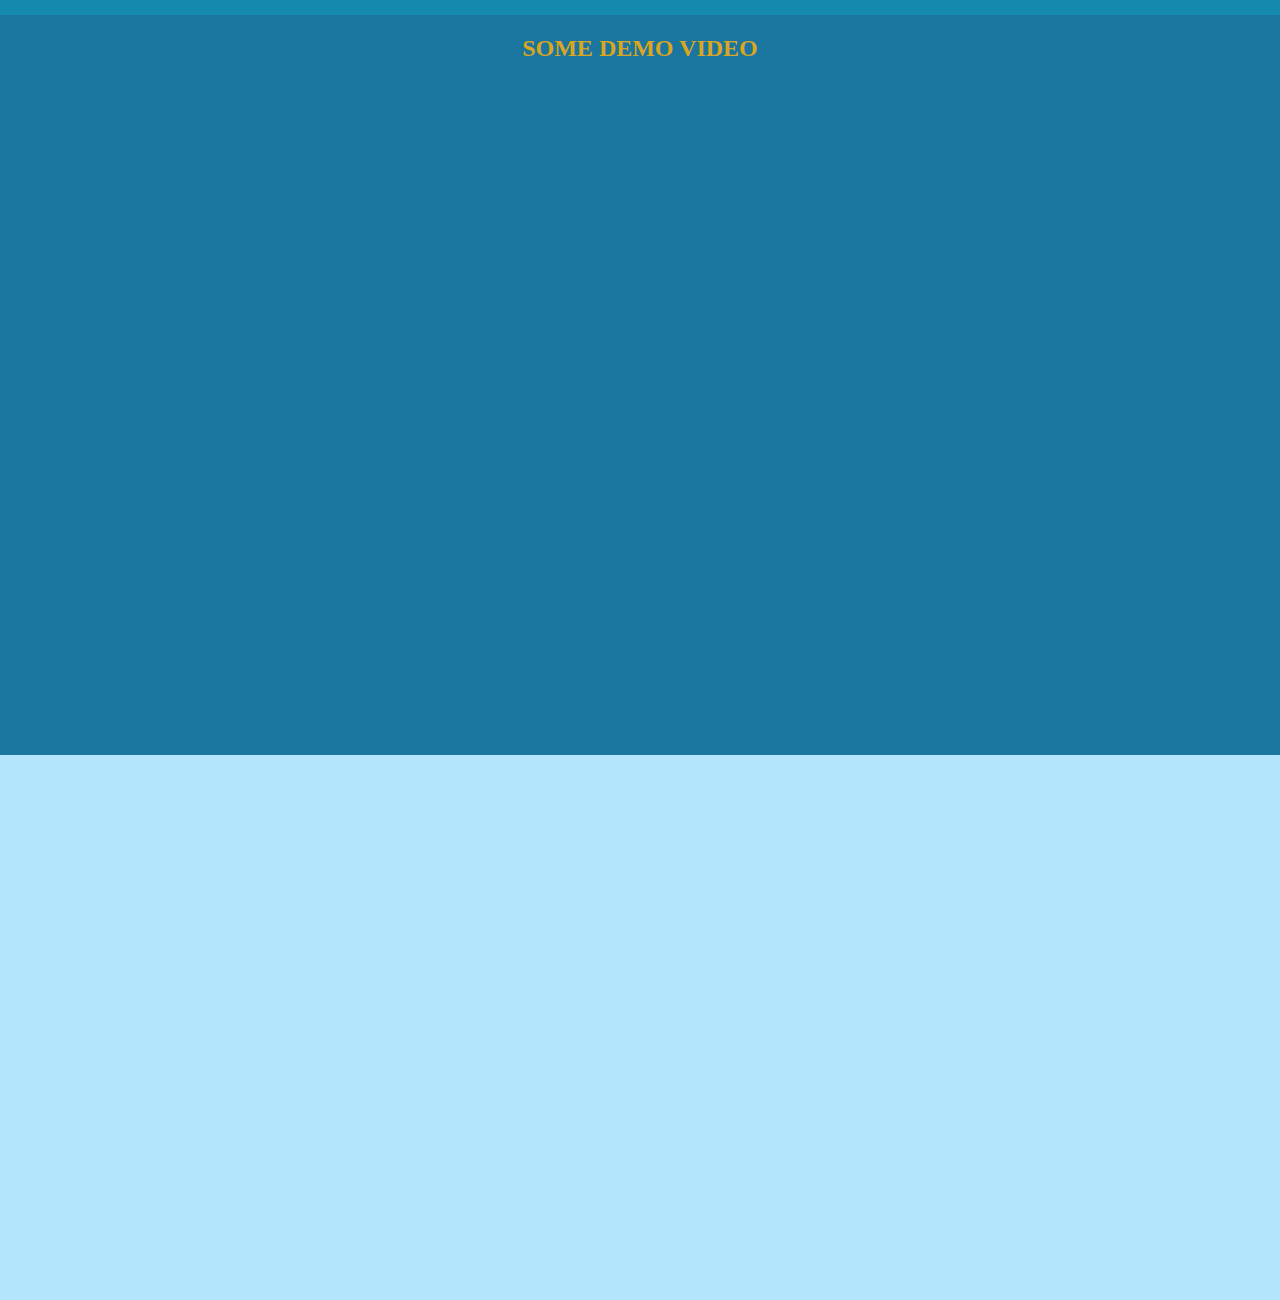
<file: yoga.html>
<!DOCTYPE html>
<html lang="en">
<head>
    <meta charset="UTF-8">
    <meta name="viewport" content="width=device-width, initial-scale=1.0">
    <link rel="stylesheet" href="style.css">
    <title>Document</title>
</head>
<body>
       <div class="yoga">

          <div class="yoga-header">
            <li>
                <a href="#" style="color: white;">Home</a>
                <a href="#benefits "style="color: white;">Benefits</a>
                <a href="#asanas" style="color: white;">Asanas</a>
                <a href="#videos" style="color: white;">Videos</a>
            </li>               
         </div>
         
         <div class="content-main">
            <h1 class="content-heading">Flow Into Peace:Your Journey Begins Here</h1>
            <p class="content-para">Yoga is an ancient practise that combines physical postures,breathing exercises,and meditation to promote overall well-being.It is particularly effective for stress relief.</p>
          </div>

            <section class="benefits" id="benefits" style="background-color: #168aad;">
                  <h1 style="color: goldenrod;"><strong>Benefits of Yoga</strong></h1>
            
              <div class="bfit">
                  
                  <ul class="btext">
                      <li class="yoga-text"><h3>Reduces Stress Hormones:Yoga helps lower cortisol levels, reducing overall stress.
              </h3></li>  
                      <li class="yoga-text"><h3> Enhances Mood:It can boost serotonin and other neurotransmitters, improving mood and emotional well-being.</h3></li>
                      <li class="yoga-text"><h3> Yoga helps for inner peace</h3></li>
                      <li class="yoga-text"><h3> Yoga Improvesimmunity</h3></li>
                      <li class="yoga-text"><h3> Body Awareness: This helps individuals identify stress responses and manage them effectively.</h3></li>
                      <li class="yoga-text"><h3><strong> Encourages Mindfulness:</strong> Being present in the moment helps reduce anxiety and worries about the future.
                      </h3></li>
                      <li class="yoga-text"><h3><strong> Increases </strong>energy</h3></li>
                      <li class="yoga-text"><h3><strong> Gives you Better </strong>flexibility and posture</h3></li>
                      <li class="yoga-text"><h3> Yoga helps in improving <strong>intuition</strong></h3></li>
                  </ul>           
            </div> 
          </section>

          <!-- ASANA SECTION -->
           <div class="asana-section" id="asanas">              
              <h1 style="color: goldenrod;">ASANAS</h1> 
              <div class="balasana">       
               <h2 style="color:whitesmoke;">Child’s Pose (Balasana)</h2>  
                <div class="imgpara-content1">
                  <div class="asan-img1">
                    <img src="balasana.jpg" height="300" >
                  </div>                  
                    <p >
                      Kneel on the floor, touching your big toes together and sitting on your heels.
                    Slowly bend forward, resting your forehead on the mat.
                    Extend your arms in front of you or alongside your body. Benefits:
                    Calms the mind and relieves tension in the back and shoulders.
                    Encourages deep breathing, promoting relaxation.
                    <br>
                    <a
                    href="https://www.yogajournal.com/poses/child-s-pose/"
                    ><button class="buttontag">Read More</button></a>
                  </p>                    
                 </div>           
            </div>

             <div class="adhomukhasana">
                <h2 style="color:whitesmoke;">Downward-Facing Dog (Adho Mukha Svanasana)</h2>  
                <div class="imgpara-content2">
                  <div class="asan-img2">
                    <img src="adhomukhsavasan.jpeg" height="300" >
                  </div>
                   
                    <p >
                      Start on your hands and knees. Tuck your toes and lift your hips up and back, forming an inverted "V" shape.
                      Keep your hands shoulder-width apart and feet hip-width apart, pressing your heels toward the ground. Benefits:
                      Stretches the spine, hamstrings, and calves.
                      Energizes the body and can help relieve fatigue and stress.
                      <br>
                      <a
                      href="https://r.search.yahoo.com/_ylt=AwrKDzV2dQ5nCwIAM_a7HAx.;_ylu=Y29sbwNzZzMEcG9zAzEEdnRpZAMEc2VjA3Ny/RV=2/RE=1730210423/RO=10/RU=https%3a%2f%2fwww.verywellfit.com%2fdownward-facing-dog-adho-mukha-svanasana-3567072/RK=2/RS=0gwrFW8f56KhRTw3GJLC90Slbx8-"
                      ><button class="buttontag">Read More</button></a>
                  </p>                                
                </div>    
                </div>

                <div class="paschimasan">
                <h2 style="color: whitesmoke;">Paschim Namaskarasana</h2>  
                <div class="imgpara-content3">
                  <div class="asan-img3">
                    <img src="paschimnamaskar.webp" height="300" >
                  </div>                   
                    <p > This yoga pose opens the abdomen and stretches the upper back and
                      shoulder joints. Know the steps of doing the posture, all its
                      benefits, and contraindications by clicking below.
                      <br>
                      <a
                    href="https://www.artofliving.org/in-en/yoga/yoga-poses/reverse-prayer-pose"
                    ><button class="buttontag">Read More</button></a>
                      </p>                  
                </div>    
                </div>

                <div class="catcowstretch">
                  <h2 style="color: whitesmoke;">Cat-Cow Stretch (Marjaryasana-Bitilasana)</h2>  
                  <div class="imgpara-content4">
                    <div class="asan-img4">
                      <img src="catposeimage.jpeg" height="300" >
                    </div>                   
                      <p > Start on your hands and knees in a tabletop position.
                        Inhale, arching your back (Cow Pose) and looking up.
                        Exhale, rounding your spine (Cat Pose) and tucking your chin to your chest.
                        Repeat for several cycles of breath. Benefits:
                        Increases spinal flexibility and relieves tension in the back.
                        Promotes relaxation through rhythmic movement and breath.
                        <br>
                        <a
                        href="https://r.search.yahoo.com/_ylt=AwrKFtQLeA5nCgIAzoi7HAx.;_ylu=Y29sbwNzZzMEcG9zAzIEdnRpZAMEc2VjA3Ny/RV=2/RE=1730211084/RO=10/RU=https%3a%2f%2fliforme.com%2fblogs%2fblog%2fcat-cow-stretches-bitilasana/RK=2/RS=6XoUZ3lz4d90HV7k0JQ41zSg2.o-"
                        ><button class="buttontag">Read More</button></a>                                    
                      </p>                     
                  </div>    
                </div>
                 
                <div class="Prasarita Padahastasana">
                  <h2 style="color:whitesmoke;">Prasarita Padahastasana</h2>  
                  <div class="imgpara-content5">
                    <div class="asan-img5">
                      <img src="prasaritaasan.jpg" height="300" >
                    </div>                    
                      <p >This yoga pose lengthens the spine, strengthens the legs and feet,
                        and strengthens the abdomen. Know the steps of doing the posture,
                        all its benefits, and contraindications by clicking below.
                        <br>
                        <a
                      href="https://www.artofliving.org/in-en/yoga/yoga-poses/standing-forward-bend"
                      ><button class="buttontag">Read More</button></a>                                          
                      </p>                    
                  </div>    
                </div>
     
         </div>

          <!-- YTUBE VIDEO LINK -->
        <div class="link">
          <h2 class="linkheading" style="color: goldenrod;">SOME DEMO VIDEO</h2>
          <div class="alllinks" id="videos">
            <div class="link-1">
              <iframe width="400" height="300" 
                src="https://www.youtube.com/embed/hJbRpHZr_d0?si=B9_yJG2HS4u5hk4T"
                title="YouTube video player" 
                frameborder="0"
                allow="accelerometer; autoplay; clipboard-write; encrypted-media; gyroscope; picture-in-picture; web-share" referrerpolicy="strict-origin-when-cross-origin"
                allowfullscreen></iframe>
          </div>
      
          <div class="link-2">
            <iframe width="400" height="300" 
              src="https://www.youtube.com/embed/EjA3FIaMKOU?si=8KKuexNkv1xOBdF1"
              title="YouTube video player" 
              frameborder="0" 
              allow="accelerometer; autoplay; clipboard-write; encrypted-media; gyroscope; picture-in-picture; web-share" referrerpolicy="strict-origin-when-cross-origin"
              allowfullscreen></iframe>
          </div>
    
         <div class="link-3">
            <iframe width="400" height="300"
             src="https://www.youtube.com/embed/8TuRYV71Rgo?si=zvNyd74MkDbHUt6K"
             title="YouTube video player" 
             frameborder="0" 
             allow="accelerometer; autoplay; clipboard-write; encrypted-media; gyroscope; picture-in-picture; web-share" referrerpolicy="strict-origin-when-cross-origin"
             allowfullscreen></iframe>
         </div>

          <div class="link-4">
            <iframe width="400" height="300"
               src="https://www.youtube.com/embed/K_8bQOXl46o?si=HYLlOFsLe_FZc4ui" 
               title="YouTube video player" 
               frameborder="0"
               allow="accelerometer; autoplay; clipboard-write; encrypted-media; gyroscope; picture-in-picture; web-share" referrerpolicy="strict-origin-when-cross-origin" 
               allowfullscreen></iframe>
         </div>

         <div class="link-5">
          <iframe width="400" height="300" 
            src="https://www.youtube.com/embed/yqeirBfn2j4?si=p4OcAhyJuPHF86Ki"
            title="YouTube video player" 
            frameborder="0"
            allow="accelerometer; autoplay; clipboard-write; encrypted-media; gyroscope; picture-in-picture; web-share" referrerpolicy="strict-origin-when-cross-origin"
            allowfullscreen></iframe>
        </div>
        
       </div>
     </div>
         



    </div>



</body>
</html>
</file>
<file: style.css>
*{
    margin: 0px;
    padding:0px;
}
   
html{
    scroll-behavior: smooth;
}

.header{
    height: 80px;
    background-color:#1a759f;
    position: fixed;
    width: 100%;
}
body{
    display: flex;
    justify-content: center; 
}
.content{
    background-color:#168aad;
    height:1200px;
    display: flex;
    flex-wrap: wrap;
    justify-content: center; 
    text-align: center;
    gap:10px;
    padding: 90px;
    overflow: auto;
}
.main-heading{
    width:100%;
    margin-bottom: 10px; 
    font-size: 35px;
    color:goldenrod;
    text-align: center;
   
}

.footer{
    height: 90px;
    background-color: #52b69a;
}

.nav-icon{  
    display: flex;
    align-items: center;
} 
.nav-icon h1{
    font-size: 36px;
    color: rgb(244, 168, 29);
    font-family: 'Arial', sans-serif;
    font-weight: bold;
    margin-left: 10px;
}
.nav-icon li{
    margin: 0 20px;
}
.site-name {
    font-size: 36px;
    color: white;    
    font-family: 'Arial', sans-serif;
    font-weight: bold;
}
.nav-icon img {   
    margin-left: 10px;
    height: 50px;
    width: 50px;
    border-radius: 50%;
    margin-right: 10px;
    margin-top: 5px;
}
.nav-elements{
    display: flex;
    justify-content: flex-end;
    list-style-type: none;
    flex-grow: 1;
}
.nav-elements a {
    color: white;
    text-decoration: none;
    font-size: 18px;
    font-family: 'Arial', sans-serif;
}
.fa-user {
    color: white;
    font-size: 24px;
    margin-left: 20px;
    padding: 10px; /* Padding to make it a circle */
    border-radius: 50%; /* Circular shape */
    margin-right: 30px; /* Move it further from the right */
    cursor: pointer;
    background-color: #3b3c3d;
}

.card{
    width:300px;
    border:2px solid black;
    border-radius:8px;
    box-shadow: 0 4px 8px rgba(0, 0, 0, 0.2);
    overflow: hidden; 
    background-color: #fff; 
    text-align: center; 
    padding: 10px;
    display: flex;
    justify-content: center;
    flex-direction:column ;
    align-items: center;
}
 .card img{
    display: block;
    margin:0;
    width: 100%;
    height: 200px;
    height: auto;
    object-fit: cover;
 }
a{
    text-decoration: none;

}
li{
    display: flex;
    justify-content: center;
    align-items: center;
    gap:20px;
    margin-left: 20px;
} 

.about-section {
    background-color: #168aad;
    padding: 50px 20px;
    text-align: center;
    color: white;
}

.about-heading {
    font-size: 28px;
    margin-bottom: 20px;
    color: #fff;
    color: goldenrod;
}

.about-content {
    font-size: 18px;
    line-height: 1.6;
    margin-bottom: 20px;
    max-width: 800px;
    margin-left: auto;
    margin-right: auto;
}

.contact-section {
    background-color: #1a759f;
    padding: 50px 20px;
    text-align: center;
    color:ghostwhite;
}

.contact-heading {
    font-size: 28px;
    margin-bottom: 20px;
    color: #fff;
    color: goldenrod;
}

.contact-info {
    font-size: 18px;
    margin-bottom: 30px;
}

.contact-form {
    display: flex;
    flex-direction: column;
    align-items: center;
    gap: 20px;
}

.contact-input, .contact-textarea {
    width: 100%;
    max-width: 500px;
    padding: 10px;
    border-radius: 5px;
    border: 1px solid #ccc;
    font-size: 16px;
}

.contact-input {
    height: 40px;
}

.contact-textarea {
    height: 150px;
    resize: none;
}

.contact-button {
    background-color: #52b69a;
    color: white;
    border: none;
    padding: 10px 20px;
    border-radius: 5px;
    cursor: pointer;
    font-size: 18px;
}

.contact-button:hover {
    background-color: #168aad;
}


  /* YOGA FILE HTML */
body,html{
    width: 100%;
    height: 100%;
    margin: 0;
    padding: 0;
}
body{
    overflow-x: hidden;
}
.yoga{
    height:500vh;
    width:500vw;
    background-color:#B3E5FC;    
}
.yoga-header{
    background-color:#4596bc;
    height: 70px;
    display: flex;
    justify-content: flex-end;
    padding-right: 15px;
    position: fixed;
    top:0;
    width:100%;
}
.yoga-header li{
    color:whitesmoke;
}

.content-main{
    background-image: url("background\ image.jpg");
    background-size: cover;
    background-repeat: no-repeat;
    height: 500px;
}
.content-main{
    padding-top:100px;
    display: flex;
    justify-content: flex-start;   
    flex-direction: column;
}
.content-para{
    top:110px;
    font-size: 15px;
    text-align: center;
}
.content-heading {
    text-align: center;
    color: goldenrod;
}

.benefits h1{
    font-size: 3rem;
    font-style: inherit;
    color:goldenrod ;
    text-align: center;
}

.btext{
    display: flex;
    justify-content: flex-start;   
    display: grid;
    grid-template-columns: 1fr;
    justify-items: start;
    gap:10px;
    margin-left:30px;
    margin-top: 20px;
}
.asana-section{
    /* background-color:#b3e2fc; */
    background-color: #168aad;
    padding-bottom: 50px;
}
.asana-section h1{
    text-align: center;
    font-size: 3rem;
    text-decoration: wavy;
}

.asan-img1{
    margin-top: 15px;
    margin-left: 15px;
    border-radius: 2px solid black;
}
.buttontag{
    height: 30px;    
}
.imgpara-content1{
    display: flex;   
    justify-content: space-between;
    align-items: center;
}

.imgpara-content1 p{
    padding-left: 15px;
    padding-top: 0px;
    font-size: 2.1rem;
}
.asan-img2{
    margin-top: 15px;
    margin-left: 15px;
    border-radius: 2px solid black;
}
.imgpara-content2{
    display: flex;  
    justify-content: space-between;
    align-items: center;
}
.imgpara-content2 p{
    padding-left: 15px;
    padding-top: 0px;
    font-size: 2.1rem;
}
.asana-section h2{
    font-size: 2.3rem;
    margin-top: 20px;
}

.asan-img3{
    margin-top: 15px;
    margin-left: 15px;
    border-radius: 2px solid black;
}
.imgpara-content3{
    display: flex;  
    justify-content: space-between;
    align-items: center;
}
.imgpara-content3 p{
    padding-left: 15px;
    padding-top: 0px;
    font-size: 2.1rem;
}
.asana-section h2{
    font-size: 2.3rem;
    margin-top: 20px;
}

.asan-img4{
    margin-top: 15px;
    margin-left: 15px;
    border-radius: 2px solid black;
}
.imgpara-content4{
    display: flex;
    justify-content: space-between;
    align-items: center;
}
.imgpara-content4 p{
    padding-left: 15px;
    padding-top: 0px;
    font-size: 2.1rem;
}
.asana-section h2{
    font-size: 2.3rem;
    margin-top: 20px;
}

.asan-img5{
    margin-top: 15px;
    margin-left: 15px;
    border-radius: 2px solid black;
}
.imgpara-content5{
    display: flex;   
    justify-content: space-between;
    align-items: center;
}
.imgpara-content5 p{
    padding-left: 15px;
    padding-top: 0px;
    font-size: 2.1rem;
}
.asana-section h2{
    font-size: 2.3rem;
    margin-top: 20px;
}
.link{
    background-color:#1a759f; 
    padding: 20px; 
    height: 700px; 
    display: flex;
    flex-direction: column;
    align-items: center;
}

.linkheading{
    text-align: center;
    text-shadow: #fff;
    color:rgb(183, 54, 238);
}
.link-1{
    margin-left: 10px;
    margin-top: 10px;
}
.link-2{
    margin-left: 10px;
    margin-top: 10px;
}
.link-3{
    margin-left: 10px;
    margin-top: 10px;
}
.link-4{
    margin-left: 10px;
    margin-top: 10px;
}
.link-5{
    margin-left: 10px;
    margin-top: 10px;
}
.alllinks {
    display: flex;
    flex-wrap: wrap; 
    justify-content: space-between; 
    gap: 20px; 
    padding: 20px; 
    box-sizing: border-box; 
    background-color: #1a759f;
}
.alllinks > div {
    flex: 1 1 calc(33.333% - 40px); 
    box-sizing: border-box;
}
.alllinks iframe {
    width: 100%;
    height: 300px; 
}

    /* DIET FILE */

body{
    overflow-x: hidden;
}
.diet{
   height:500vh;
   width:100%; 
   background-color: #b3e2fc;        
 }
 .diet-header{
    background-color: #6eb8da;
    height: 70px;
    display: flex;
    justify-content: flex-end;
    position: fixed;
    width: 100%; 
    flex-wrap: wrap;
} 
.diet-header li{
    font-size: 1.2rem;
     margin-right: 20px; 
}
.diet-header li a {
    text-decoration: none; 
     margin-left: 15px; /*Add space between the links */
}
.diet-content {
    padding-top: 80px; 
}
.dpara{
    top:110px;
    font-size: 15px;
    text-align: center;
}
.dheading {
    text-align: center;
}
.diet-content{
    background-image: url("diets.jpg");
    background-size: cover;
    background-repeat: no-repeat;
    height: 500px;
}

.diet-plans {
    height: 450px;
    /* background-color: #b3e2fc; */
    background-color: #168aad;
    display: flex;
    flex-direction: column;
    align-items: flex-start; 
    padding-left: 20px; 
}

.diet-plans h1 {
     font-size: 3rem;
     margin-bottom: 20px; 
     margin-left: 0;
     padding-left: 20px; 
     padding-top: 10px; 
}

.card-container {
    display: flex;
    justify-content: center;
    gap: 20px; 
    width: 100%;
}

.card1, .card2 {
    background-color: white;
    border-radius: 8px;
    padding: 15px;
    width: 350px; 
    text-align: left;
    box-shadow: 0px 4px 8px rgba(0, 0, 0, 0.1); 
    display: flex;
    flex-direction: column;
    align-items: center; 
}

.card img {
    width: 100%; 
    height: auto;
    border-radius: 8px;
    margin-bottom: 10px; 
}

.card h3 {
    margin-bottom: 10px;
    margin-top: 5px; /
}

.card p {
    margin-bottom: 15px;
    margin-top: 5px; 
}

.buttontag {
    background-color: yellowgreen;
    color: white;
    border: none;
    padding: 10px;
    border-radius: 5px;
    cursor: pointer;
    width: 100%; 
    text-align: center;
    margin-top: 5px;
    height: 100px;
}

.recipe-plans {
    height: 450px;
    /* background-color:#3aceec ; */
    background-color: #168aad;
    display: flex;
    flex-direction: column;
    align-items: flex-start; 
    padding-left: 10px; 
}
.recipe-plans h1 {
    color: yellowgreen;
    font-size: 3rem;
    margin-bottom: 20px;
    margin-left: 0; 
    padding-left: 30px;
    padding-top: 10px;
}
.recipe-list {
    display: flex;
    justify-content: center;
    gap: 20px; 
    width: 100%;
}
.recipe-item {
    background-color:white;
    border-radius: 8px;
    padding: 15px;
    width: 350px; 
    text-align: left;
    box-shadow: 0px 4px 8px rgba(0, 0, 0, 0.1); 
    display: flex;
    flex-direction: column;
    align-items: center; 
}
.card img {
    width: 100%; 
    height: auto;
    border-radius: 8px;
    margin-bottom: 10px; 
}

 .card h3 {
    margin-bottom: 10px;
    margin-top: 5px; 
 }

.card p {
    margin-bottom: 15px;
    margin-top: 5px; 
} 
.tips {
    background-color: #449ccb;
    height: 400px;
    padding: 20px;
    color: black;
}
/* Styling for Nutritional Tips Section */
.tips ul li{
  color: black;
}

.tips h1 {
    font-size: 3rem;  
    color: #5380ad;  
    text-align: left; 
    margin-bottom: 20px; 
    padding-left: 25px;
}

.tip-list {
    list-style-type: disc; 
    padding-left: 20px;   
    color: black; 
}

.tip-list li {
    font-size: 25px;   
    color: #0fea0f;    
    margin-bottom: 15px; 
    display: flex;
    justify-content: flex-start;   
    display: grid;
    grid-template-columns: 1fr;
    justify-items: start;
    gap:10px;
    margin-left:30px;
    margin-top: 20px;
}
/* .tip-list li:last-child {
    margin-bottom: 0; 
} */
.video-section{
    background-color: #168aad;
     height:100%; 
    padding-top: 15px;
    font-size: 2rem;
    
}
.video-section h2{
    color: goldenrod;
    margin-bottom: 15px;

}
.videos-row {
    display: flex;
    justify-content: center;
    gap: 50px;
    margin-bottom: 30px;
}

   /* MEDITATION CSS */
   body,html{
    width: 100%;
    height: 100%;
    margin: 0;
    padding: 0;
}
body{
    overflow-x: hidden;
}
.meditation{
    height:500vh;
    width:500vw;
    background-color: #7ed2eb; 
}
.meditation-header{
    background-color:#1a759f;
    height: 70px;
    display: flex;
    justify-content: flex-end;
    padding-right: 15px;
    position: fixed;
    top:0;
    width:100%;
}
.contentM-main{
    background-image: url("meditation.webp");
    background-size: cover;
    background-repeat: no-repeat;
    height: 550px;
}
.contentM-main{
    padding-top:100px;
    display: flex;
    justify-content: flex-start;   
    flex-direction: column;
}
.contentM-para{
    top:110px;
    font-size: 15px;
    text-align: center;
}
.contentM-heading {
    text-align: center;
    color: goldenrod;
}
.benefitsM h1{
    font-size: 3rem;
    font-style: inherit;
    color:goldenrod;
    text-align: center;
}

.btextM{
    display: flex;
    justify-content: flex-start;   
    display: grid;
    grid-template-columns: 1fr;
    justify-items: start;
    gap:10px;
    margin-left:30px;
    margin-top: 20px;
    color:black;
}
.linkM{
    background-color:#168aad; 
    padding: 20px; 
    height: 700px; 
    display: flex;
    flex-direction: column;
    align-items: center;
}

.linkheadingM{
    text-align: center;
    text-shadow: #fff;
    color:goldenrod;
    font-size: 35px;
}
.link-1M{
    margin-left: 10px;
    margin-top: 10px;
}
.link-2M{
    margin-left: 10px;
    margin-top: 10px;
}
 .link-3M{
    margin-left: 10px;
    margin-top: 10px;
}
.link-4M{
    margin-left: 10px;
    margin-top: 10px;
}
.link-5M{
    margin-left: 10px;
    margin-top: 10px;
}
.alllinksM {
    display: flex;
    flex-wrap: wrap; 
    justify-content: space-between; 
    gap: 20px; 
    padding: 20px; 
    box-sizing: border-box; 
}
.alllinksM > div {
    flex: 1 1 calc(33.333% - 40px); 
    box-sizing: border-box;
}
.alllinksM iframe {
    width: 100%;
    height: 300px; 
}

   /* COMEDY FILE CSS */
   .comic{
    width: 100%;
   }
.comic-header{
    /* background-color: #83c9ea; */
    background-color: #1a759f;
    height: 85px;
    display: flex;
    justify-content: flex-end;
    padding-right: 15px;
    position: fixed;
    top:0;
    width:100%;
}

.btexts{
    display: flex;
    justify-content: flex-start;   
    display: grid;
    grid-template-columns: 1fr;
    justify-items: start;
    gap:10px;
    margin-left:30px;
    margin-top: 20px;
}
.contentfit{
    background-image: url("comedy.jpg");
    background-size: cover;
    background-repeat: no-repeat;
    height: 500px;
}
.contentfit{
    padding-top:100px;
    display: flex;
    justify-content: flex-start;   
    flex-direction: column;
}
.contentfit-para{
    top:110px;
    font-size: 15px;
    text-align: center;
    color: gold;
}
.contentfit-heading {
    text-align: center;
    color: gold;
}
.benefitsfit{
    background-color: #168aad;
    height: 500px;
    font-size: 1.25rem;
    gap:1px;
}

.benefitsfit h1{
    font-size: 3rem;
    font-style: inherit;
    color: rgb(19, 231, 65);
    text-align: center;
}

.bfits{
    display: flex;
    justify-content: flex-start;   
    display: grid;
    grid-template-columns: 1fr;
    justify-items: start;
    gap:10px;
    margin-left:30px;
    margin-top: 20px;    
}

.btext{
    display: flex;
    justify-content: flex-start;   
    display: grid;
    grid-template-columns: 1fr;
    justify-items: start;
    gap:20px;
    margin-left:30px;
    margin-top: 20px;
    padding-top: 24px;
    color: black;
}
.jokes{
    height: 500px;
    background-color: #168aad;
}
.jokesfit{
    text-align: center;
    color: #fff;    
}
.humur{
    color:black;
    text-align: center;
    height: 300px;
    background-color: darkseagreen;
}
.humur h1{
    padding-bottom: 8px;
}
.video-section{
    background-color:#4184a8; 
    padding: 20px; 
    height: 700px; 
    display: flex;
    flex-direction: column;
    align-items: center;
}
.video-section h2{
    display: flex;
    justify-content: flex-start;
    text-align: left;
}
.linkheading{
    text-align: center;
    text-shadow: #fff;
    color:rgb(54, 177, 238);
}
.link-1{
    margin-left: 10px;
    margin-top: 10px;
}
.link-2{
    margin-left: 10px;
    margin-top: 10px;
}
.link-3{
    margin-left: 10px;
    margin-top: 10px;
}
.link-4{
    margin-left: 10px;
    margin-top: 10px;
}
.link-5{
    margin-left: 10px;
    margin-top: 10px;
}
.alllinks {
    display: flex;
    flex-wrap: wrap; 
    justify-content: space-between; 
    gap: 20px; 
    padding: 20px; 
    box-sizing: border-box; 
}
.alllinks > div {
    flex: 1 1 calc(33.333% - 40px); 
    box-sizing: border-box;
}
.alllinks iframe {
    width: 100%;
    height: 300px; 
}

   /* EXERCISE FILE STYLING */
   .exercise{
    height:500vh;
    width:500vw;
    background-color: #b3e2fc; 
    
}
.exercise-header{
    background-color: #1a759f;
    height: 70px;
    display: flex;
    justify-content: flex-end;
    padding-right: 15px;
    position: fixed;
    top:0;
    width:100%;
}

.contentex{
    background-image: url("exercises.jpg");
    background-size: cover;
    background-repeat: no-repeat;
    height: 550px;
}
.contentex{
    padding-top:100px;
    display: flex;
    justify-content: flex-start;   
    flex-direction: column;
}
.contentex-para{
    top:110px;
    font-size: 15px;
    text-align: center;
    color: rgb(222, 250, 15);
}
.contentex-heading {
    text-align: center;
    color: rgb(237, 226, 14);
}
.benefits{
    height: 600px;
}
.types-section{
    /* background-color: #b3e2fc; */
    background-color: #168aad;
    padding-bottom: 50px;
}
.types-section h1{
    text-align: center;
    font-size: 3rem;
    text-decoration: wavy;
}
.type-img1{
    margin-top: 15px;
    margin-left: 15px;
    border-radius: 2px solid rgb(253, 5, 46);
}
.buttontag{
    height: 30px;
    
}
.imgpara-content1{
    display: flex;   
    justify-content: space-between;
    align-items: center;
}

.imgpara-content1 p{
    padding-left: 15px;
    padding-top: 0px;
    font-size: 1.8rem;
}
.type-img2{
    margin-top: 15px;
    margin-left: 15px;
    border-radius: 2px solid rgb(247, 8, 8);
}
.imgpara-content2{
    display: flex;  
    justify-content: space-between;
    align-items: center;
}
.imgpara-content2 p{
    padding-left: 15px;
    padding-top: 0px;
    font-size: 1.8rem;
}
.types-section h2{
    font-size: 2.3rem;
    margin-top: 20px;
}

.type-img3{
    margin-top: 15px;
    margin-left: 15px;
    border-radius: 2px solid rgb(252, 7, 7);
}
.imgpara-content3{
    display: flex;  
    justify-content: space-between;
    align-items: center;
}
.imgpara-content3 p{
    padding-left: 15px;
    padding-top: 0px;
    font-size: 1.8rem;
}
.types-section h2{
    font-size: 2.3rem;
    margin-top: 20px;
}

.type-img4{
    margin-top: 15px;
    margin-left: 15px;
    border-radius: 2px solid rgb(248, 8, 8);
}
.imgpara-content4{
    display: flex;
    justify-content: space-between;
    align-items: center;
}
.imgpara-content4 p{
    padding-left: 15px;
    padding-top: 0px;
    font-size: 1.8rem;
}
.types-section h2{
    font-size: 2.3rem;
    margin-top: 20px;
}

.type-img5{
    margin-top: 15px;
    margin-left: 15px;
    border-radius: 2px solid rgb(246, 7, 7);
}
.imgpara-content5{
    display: flex;   
    justify-content: space-between;
    align-items: center;
}
.imgpara-content5 p{
    padding-left: 15px;
    padding-top: 0px;
    font-size: 1.8rem;
}
.types-section h2{
    font-size: 2.3rem;
    margin-top: 20px;
}
.buttontag {
    background-color: yellowgreen;
    color: white;
    border: none;
    padding: 10px;
    border-radius: 5px;
    cursor: pointer;
    width: 100%; 
    text-align: center;
    margin-top: 5px;
}

/* READING HTML FILE */

.reading{
    height:500vh;
    width:500vw;
    background-color: #168aad; 
    
}

.reading-header{
    background-color: #1a759f;
    height: 70px;
    display: flex;
    justify-content: flex-end;
    padding-right: 15px;
    position: fixed;
    top:0;
    width:100%;
}
.contentR-main{
    background-image: url("read.jpg");
    background-size: cover;
    background-repeat: no-repeat;
    height: 600px;
}
.contentR-main{
    padding-top:100px;
    display: flex;
    justify-content: flex-start;   
    flex-direction: column;
    background-color: #168aad;
}
.contentR-para{
    top:110px;
    font-size: 15px;
    text-align: center;
}
.contentR-heading {
    text-align: center;
    color: goldenrod;
}
.benefitsR{
    background-color: #b3e2fc;
}
.benefitsR h1{
    font-size: 3rem;
    font-style: inherit;
    color: aqua;
    text-align: center;
}

.btextR{display: flex;
    justify-content: flex-start;   
    display: grid;
    grid-template-columns: 1fr;
    justify-items: start;
    gap:10px;
    margin-left:30px;
    margin-top: 20px;
}
.benefitsRP h1{
    font-size: 3rem;
    font-style: inherit;
    color: aqua;
    text-align: center;

}
.container {
    width: 100%;
    margin: 0 auto;
    background-color:#168aad;
    padding: 20px;
    border-radius: 10px;
}
.container h1{
    padding-bottom: 15px;
}
.poem {
    display: grid;
    grid-template-columns: 1fr 3fr;
    gap: 20px;
    margin-bottom: 20px;
    text-align: left;
    font-size: 1.5rem;
}
.poem-heading {
    font-weight: bold;
    text-align: left;
}
.poem-content {
    text-align: left;
    font-weight: bold;
}
h1 {
    text-align: center;
    font-size: 50px;
    color: greenyellow;
} 



       /* QUIZ AND SELF ASSESSMENT BUTTON */
   
.advice-container, .quiz-container {
    text-align: center;
    margin-top: 20px;
    display: block;
    width: 100%;

}
#adviceBtn,#quizbtn {
    display: block; /* Ensure buttons are block elements */
    margin: 10px auto; /* Center the buttons and add spacing */
    padding: 10px 20px;
    background-color: #4ed82f;
    color: white;
    border: none;
    cursor: pointer;
    font-size: 25px;
    text-align: center;
    width: 300px; /* Set a specific width for consistent button sizes */
    border-radius: 10px;
}
 #quizbtn a {
    color: white;
    text-decoration: none;
    display: block; /* Ensure the link behaves like a block */
}

#quizbtn,#adviceBtn:hover {
    color: white;
}
.quiz-container{
    margin-top: 30px;
}
</file>
